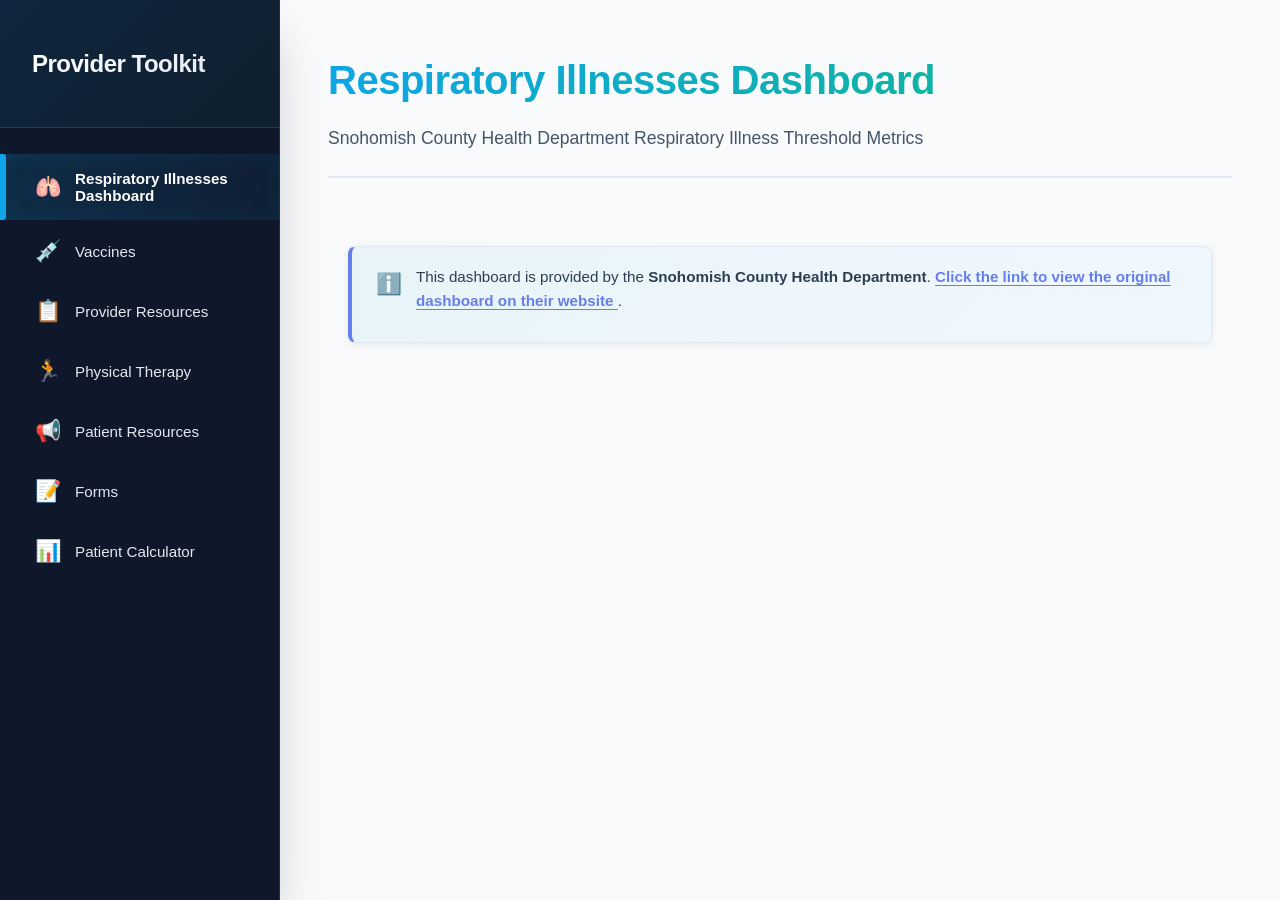
<file: index.html>
<!DOCTYPE html>
<html lang="en">
<head>
    <meta charset="UTF-8">
    <meta name="viewport" content="width=device-width, initial-scale=1.0">
    <title>Provider Toolkit</title>
    <!-- Favicon -->
    <link rel="icon" type="image/x-icon" href="favicon_io/favicon.ico">
    <link rel="icon" type="image/png" sizes="16x16" href="favicon_io/favicon-16x16.png">
    <link rel="icon" type="image/png" sizes="32x32" href="favicon_io/favicon-32x32.png">
    <link rel="apple-touch-icon" sizes="180x180" href="favicon_io/apple-touch-icon.png">
    <link rel="manifest" href="favicon_io/site.webmanifest">
    <link rel="stylesheet" href="styles.css">
</head>
<body>
    <div class="app-container">
        <!-- Hamburger Menu Button (Mobile Only) -->
        <button class="hamburger-menu" id="hamburgerMenu" aria-label="Toggle navigation">
            <span></span>
            <span></span>
            <span></span>
        </button>
        
        <!-- Sidebar Overlay (Mobile Only) -->
        <div class="sidebar-overlay" id="sidebarOverlay"></div>
        
        <!-- Sidebar Navigation -->
        <aside class="sidebar" id="sidebar">
            <div class="sidebar-header">
                <h1>Provider Toolkit</h1>
            </div>
            <nav class="sidebar-nav">
                <button class="nav-item active" data-page="respiratory-panel">
                    <span class="nav-icon">🫁</span>
                    <span class="nav-text">Respiratory Illnesses Dashboard</span>
                </button>
                <button class="nav-item" data-page="vaccine-schedule">
                    <span class="nav-icon">💉</span>
                    <span class="nav-text">Vaccines</span>
                </button>
                <button class="nav-item" data-page="pathways">
                    <span class="nav-icon">📋</span>
                    <span class="nav-text">Provider Resources</span>
                </button>
                <button class="nav-item" data-page="physical-therapy">
                    <span class="nav-icon">🏃</span>
                    <span class="nav-text">Physical Therapy</span>
                </button>
                <button class="nav-item" data-page="patient-resources">
                    <span class="nav-icon">📢</span>
                    <span class="nav-text">Patient Resources</span>
                </button>
                <button class="nav-item" data-page="forms">
                    <span class="nav-icon">📝</span>
                    <span class="nav-text">Forms</span>
                </button>
                <button class="nav-item" data-page="calculator">
                    <span class="nav-icon">📊</span>
                    <span class="nav-text">Patient Calculator</span>
                </button>
            </nav>
        </aside>

        <!-- Main Content Area -->
        <main class="main-content">
            <!-- Respiratory Panel Page -->
            <div id="respiratory-panel-page" class="page active">
                <div class="page-header">
                    <h2>Respiratory Illnesses Dashboard</h2>
                    <p class="page-subtitle">Snohomish County Health Department Respiratory Illness Threshold Metrics</p>
                </div>
                <div class="respiratory-panel-content" style="padding: 20px;">
                    <div class="source-message" style="background: linear-gradient(135deg, #e8f4f8 0%, #f0f8ff 100%); border-left: 4px solid #667eea; padding: 18px 24px; margin-bottom: 24px; border-radius: 8px; box-shadow: 0 2px 8px rgba(0, 0, 0, 0.08);">
                        <div style="display: flex; align-items: flex-start; gap: 14px;">
                            <span style="font-size: 1.3em; margin-top: 2px;">ℹ️</span>
                            <div style="flex: 1;">
                                <p style="color: #2c3e50; margin: 0 0 10px 0; line-height: 1.6; font-size: 0.95em;">
                                    This dashboard is provided by the <strong>Snohomish County Health Department</strong>. 
                                    <a href="https://www.snohd.org/546/Respiratory-Illness-Dashboards" target="_blank" rel="noopener noreferrer" style="color: #667eea; text-decoration: underline; font-weight: 600;">
                                        Click the link to view the original dashboard on their website
                                    </a>.
                                </p>
                            </div>
                        </div>
                    </div>
                    <div class='tableauPlaceholder' id='viz1766264338575' style='position: relative; width: 100%;'>
                        <noscript>
                            <a href='#'>
                                <img alt='Welcome Dashboard ' src='https://public.tableau.com/static/images/Re/RespIllnessThresholdMetrics/WelcomeDashboard/1_rss.png' style='border: none' />
                            </a>
                        </noscript>
                        <object class='tableauViz' style='display:none;'>
                            <param name='host_url' value='https%3A%2F%2Fpublic.tableau.com%2F' />
                            <param name='embed_code_version' value='3' />
                            <param name='site_root' value='' />
                            <param name='name' value='RespIllnessThresholdMetrics&#47;WelcomeDashboard' />
                            <param name='tabs' value='no' />
                            <param name='toolbar' value='yes' />
                            <param name='static_image' value='https://public.tableau.com/static/images/Re/RespIllnessThresholdMetrics/WelcomeDashboard/1.png' />
                            <param name='animate_transition' value='yes' />
                            <param name='display_static_image' value='yes' />
                            <param name='display_spinner' value='yes' />
                            <param name='display_overlay' value='yes' />
                            <param name='display_count' value='yes' />
                            <param name='language' value='en-US' />
                        </object>
                    </div>
                    <script type='text/javascript'>
                        var divElement = document.getElementById('viz1766264338575');
                        var vizElement = divElement.getElementsByTagName('object')[0];
                        vizElement.style.width='100%';
                        vizElement.style.height=(divElement.offsetWidth*0.75)+'px';
                        var scriptElement = document.createElement('script');
                        scriptElement.src = 'https://public.tableau.com/javascripts/api/viz_v1.js';
                        vizElement.parentNode.insertBefore(scriptElement, vizElement);
                    </script>
                </div>
            </div>

            <!-- Patient Calculator Page -->
            <div id="calculator-page" class="page">
                <div class="page-header">
                    <h2>Patient Calculator</h2>
                    <p class="page-subtitle">Calculate how many patients a clinic can take before pausing</p>
                </div>
                <div class="calculator-content">
                    <!-- Patient Input and Calculation -->
                    <section class="card">
                        <h2>Calculate Remaining Patients</h2>
                        <div class="calculation-section">
                            <div class="form-group">
                                <label for="patientsInLobby">Patients Waiting to Be Seen:</label>
                                <input type="number" id="patientsInLobby" min="0" value="0">
                                <div class="help-text">Count patients in the lobby plus patients who have been roomed but are not yet assigned to a provider.</div>
                            </div>
                            <div class="form-group">
                                <label for="currentTime">Current Time:</label>
                                <div class="time-input-group">
                                    <input type="time" id="currentTime">
                                    <button type="button" id="setCurrentTimeBtn" class="btn btn-secondary btn-small" title="Set to current time">Now</button>
                                </div>
                            </div>
                            
                            <div id="result" class="result-box">
                                <h3>Estimated Remaining Patients</h3>
                                <div id="resultValue" class="result-value">-</div>
                                <div id="rickeyMessage" class="rickey-message" style="display: none;"></div>
                                <div id="resultBreakdown" class="result-breakdown"></div>
                            </div>
                        </div>
                    </section>

                    <!-- Shift Assignment Section -->
                    <section class="card">
                        <h2>Shift Assignment</h2>
                        <div class="day-schedule-display" id="dayScheduleDisplay">
                            <span id="dayScheduleLabel">Loading schedule...</span>
                        </div>
                        
                        <div class="shifts-container" id="shiftsContainer">
                            <div class="shift-checkbox-group">
                                <label class="shift-checkbox-label">
                                    <input type="checkbox" id="openingShiftCheckbox" class="shift-checkbox">
                                    <span class="shift-checkbox-text">Opening Shift (8-6)</span>
                                </label>
                            </div>
                            <div class="shift-checkbox-group">
                                <label class="shift-checkbox-label">
                                    <input type="checkbox" id="midShiftCheckbox" class="shift-checkbox">
                                    <span class="shift-checkbox-text">Mid Shift (9-7)</span>
                                </label>
                            </div>
                            <div class="shift-checkbox-group">
                                <label class="shift-checkbox-label">
                                    <input type="checkbox" id="closeShiftCheckbox" class="shift-checkbox">
                                    <span class="shift-checkbox-text">Close Shift (10-8)</span>
                                </label>
                            </div>
                        </div>
                    </section>
                </div>
            </div>

            <!-- Clinical Pathways Page -->
            <div id="pathways-page" class="page">
                <div class="page-header">
                    <h2>Provider Resources</h2>
                    <p class="page-subtitle">Clinical practice guidelines and pathways for patient care</p>
                </div>
                <div class="pathways-content">
                    <div class="pathways-controls">
                        <div class="search-box">
                            <input type="text" id="pathwaySearch" placeholder="Search pathways..." class="search-input">
                        </div>
                    </div>
                    
                    <!-- Category Tabs -->
                    <div class="language-tabs" data-section="pathways">
                        <button class="language-tab active" data-category="guide" data-section="pathways" onclick="switchPathwayCategoryTab('guide')">Guides</button>
                        <button class="language-tab" data-category="pathway" data-section="pathways" onclick="switchPathwayCategoryTab('pathway')">Clinical Pathways</button>
                    </div>
                    
                    <div id="pathwaysList" class="pathways-list">
                        <div class="empty-pathways">
                            <div class="empty-icon">📋</div>
                            <h3>No Clinical Pathways Yet</h3>
                            <p>Clinical pathways are managed by administrators. Contact your administrator to add documents.</p>
                        </div>
                    </div>
                </div>
            </div>

            <!-- Physical Therapy Page -->
            <div id="physical-therapy-page" class="page">
                <div class="page-header">
                    <h2>Physical Therapy Guides</h2>
                    <p class="page-subtitle">Physical therapy guides, exercises, and recommendations for patient care</p>
                </div>
                <div class="pathways-content">
                    <div class="pathways-controls">
                        <div class="search-box">
                            <input type="text" id="ptSearch" placeholder="Search PT guides..." class="search-input">
                        </div>
                    </div>
                    
                    <!-- Documents Section -->
                    <div id="ptDocumentsSection">
                        <div id="ptList" class="pathways-list">
                            <div class="empty-pathways">
                                <div class="empty-icon">🏃</div>
                                <h3>No Physical Therapy Guides Yet</h3>
                                <p>Physical therapy guides are managed by administrators. Contact your administrator to add documents.</p>
                            </div>
                        </div>
                    </div>
                </div>
            </div>

            <!-- Patient Resources Page -->
            <div id="patient-resources-page" class="page">
                <div class="page-header">
                    <h2>Patient Resources</h2>
                    <p class="page-subtitle">Patient handouts, flyers, and community resources</p>
                </div>
                <div class="pathways-content">
                    <div class="pathways-controls">
                        <div class="search-box">
                            <input type="text" id="handoutsSearch" placeholder="Search patient resources..." class="search-input">
                        </div>
                    </div>
                    
                    <!-- Resource Type Tabs -->
                    <div class="resource-type-tabs" data-section="handouts">
                        <button class="resource-type-tab active" data-resource-type="handouts" data-section="handouts" onclick="switchResourceTypeTab('handouts', 'handouts')">Resources</button>
                        <button class="resource-type-tab" data-resource-type="patient-education" data-section="handouts" onclick="switchResourceTypeTab('handouts', 'patient-education')">Illness Handouts</button>
                    </div>
                    
                    <!-- Documents Section -->
                    <div id="handoutsDocumentsSection">
                        <div id="handoutsList" class="pathways-list">
                            <div class="empty-pathways">
                                <div class="empty-icon">📢</div>
                                <h3>No Patient Resources Yet</h3>
                                <p>Patient resources are managed by administrators. Contact your administrator to add documents.</p>
                            </div>
                        </div>
                    </div>
                </div>
            </div>

            <!-- Forms Page -->
            <div id="forms-page" class="page">
                <div class="page-header">
                    <h2>Forms</h2>
                    <p class="page-subtitle">Public program forms and documents</p>
                </div>
                <div class="pathways-content">
                    <div class="pathways-controls">
                        <div class="search-box">
                            <input type="text" id="formsSearch" placeholder="Search forms..." class="search-input">
                        </div>
                    </div>
                    
                    <!-- Language Tabs -->
                    <div class="language-tabs" data-section="forms">
                        <button class="language-tab active" data-language="english" data-section="forms" onclick="switchLanguageTab('forms', 'english')">English</button>
                        <button class="language-tab" data-language="spanish" data-section="forms" onclick="switchLanguageTab('forms', 'spanish')">Spanish</button>
                    </div>
                    
                    <!-- Documents Section -->
                    <div id="formsDocumentsSection">
                        <div id="formsList" class="pathways-list">
                            <div class="empty-pathways">
                                <div class="empty-icon">📝</div>
                                <h3>No Forms Yet</h3>
                                <p>Forms are managed by administrators. Contact your administrator to add documents.</p>
                            </div>
                        </div>
                    </div>
                </div>
            </div>

            <!-- Dosing Calculator Page -->
            <div id="dosing-calculator-page" class="page">
                <div class="page-header">
                    <button class="back-button" onclick="goBackToPathways()" aria-label="Go back to Provider Resources">
                        ← Back to Provider Resources
                    </button>
                    <h2>Medication Dosing Calculator</h2>
                    <p class="page-subtitle">Calculate medication dosages based on patient weight and clinical parameters</p>
                </div>
                <div class="calculator-content">
                    <!-- Weight-Based Dosing Calculator -->
                    <section class="card">
                        <h2>Weight-Based Dosing Calculator</h2>
                        <div class="calculation-section">
                            <div class="form-group dosing-form-group">
                                <label for="patientWeight" class="dosing-label">Patient Weight</label>
                                <div class="weight-input-container">
                                    <div class="weight-input-wrapper">
                                        <input type="number" id="patientWeight" min="0" step="0.1" placeholder="Enter weight" class="dosing-input">
                                        <span class="weight-unit-display" id="weightUnitDisplay">kg</span>
                                    </div>
                                    <div class="weight-unit-selector">
                                        <div class="weight-unit-slider"></div>
                                        <label class="unit-radio-label">
                                            <input type="radio" name="weightUnit" id="weightUnitKg" value="kg" checked tabindex="-1">
                                            <span class="unit-button-text">kg</span>
                                        </label>
                                        <label class="unit-radio-label">
                                            <input type="radio" name="weightUnit" id="weightUnitLbs" value="lbs" tabindex="-1">
                                            <span class="unit-button-text">lbs</span>
                                        </label>
                                    </div>
                                </div>
                            </div>
                            <div class="form-group dosing-form-group">
                                <label for="dosePerKg" class="dosing-label">Dose per kg (mg/kg<span id="doseUnitDisplay">/day</span>)</label>
                                <div class="dose-input-container">
                                    <input type="text" id="dosePerKg" placeholder="e.g., 80 or 80-100" class="dosing-input">
                                    <div class="dose-unit-selector">
                                        <div class="dose-unit-slider"></div>
                                        <label class="dose-unit-radio-label">
                                            <input type="radio" name="doseUnit" id="doseUnitDay" value="day" checked tabindex="-1">
                                            <span class="dose-unit-button-text">day</span>
                                        </label>
                                        <label class="dose-unit-radio-label">
                                            <input type="radio" name="doseUnit" id="doseUnitDose" value="dose" tabindex="-1">
                                            <span class="dose-unit-button-text">dose</span>
                                        </label>
                                    </div>
                                </div>
                                <div class="help-text">Enter a single value (e.g., 80) or a range (e.g., 80-100)</div>
                            </div>
                            <div class="form-group dosing-form-group">
                                <label for="dosingFrequency" class="dosing-label">Dosing Frequency</label>
                                <select id="dosingFrequency" class="dosing-select">
                                    <option value="">Select frequency</option>
                                    <option value="24">Daily (Q24H)</option>
                                    <option value="12">Twice daily (Q12H)</option>
                                    <option value="8">Every 8 hours (Q8H)</option>
                                    <option value="6">Every 6 hours (Q6H)</option>
                                </select>
                            </div>
                            
                            <!-- Optional Settings Section -->
                            <div class="optional-settings-section">
                                <div class="optional-settings-header">
                                    <h3 class="optional-settings-title">Optional Settings</h3>
                                </div>
                                <div class="optional-settings-content">
                            <div class="form-group dosing-form-group">
                                <label for="medicationConcentration" class="dosing-label">
                                    Liquid Concentration (mg/mL) 
                                </label>
                                <input type="text" id="medicationConcentration" placeholder="e.g., 100/5" class="dosing-input">
                                    </div>
                                    <div class="form-group dosing-form-group">
                                        <label class="dosing-label">Maximum Dose Limits</label>
                                        <div class="max-dose-toggle-container">
                                            <div class="max-dose-toggle-switch">
                                                <label class="max-dose-radio-label">
                                                    <input type="radio" name="maxDoseType" id="maxDoseTypeNone" value="none" checked tabindex="-1">
                                                    <span class="max-dose-button-text">None</span>
                                                </label>
                                                <label class="max-dose-radio-label">
                                                    <input type="radio" name="maxDoseType" id="maxDoseTypeDaily" value="daily" tabindex="-1">
                                                    <span class="max-dose-button-text">Max Daily</span>
                                                </label>
                                                <label class="max-dose-radio-label">
                                                    <input type="radio" name="maxDoseType" id="maxDoseTypePerDose" value="perDose" tabindex="-1">
                                                    <span class="max-dose-button-text">Max Per Dose</span>
                                                </label>
                                                <div class="max-dose-slider"></div>
                                            </div>
                                        </div>
                                        <div id="maxDoseInputContainer">
                                            <div style="display: flex; align-items: center; gap: 8px;">
                                                <input type="text" id="maxDoseValue" placeholder="Enter max dose" class="dosing-input" style="flex: 1;">
                                                <span style="color: var(--text-secondary); font-weight: 600;">mg</span>
                                            </div>
                                        </div>
                                    </div>
                                    <div class="form-group dosing-form-group">
                                        <label for="prescriptionDays" class="dosing-label">
                                            # Days
                                        </label>
                                        <input type="text" id="prescriptionDays" placeholder="e.g., 7" class="dosing-input">
                                        <div class="help-text">Enter number of days to calculate bottle size and generate prescription script</div>
                                    </div>
                                </div>
                            </div>
                            <div id="dosingResult" class="dosing-results-wrapper" style="display: none;">
                                <div class="dosing-results-container">
                                    <div class="dosing-main-result" id="dosingMainResult">
                                <h3 class="dosing-result-title">Dose</h3>
                                <div id="dosingResultValue" class="dosing-result-value">-</div>
                                    </div>
                                    <div id="dosingBreakdown" class="dosing-breakdown-cards"></div>
                                </div>
                            </div>
                        </div>
                    </section>
                </div>
            </div>

            <!-- Pediatric Tylenol/Motrin Dosing Page -->
            <div id="pediatric-dosing-page" class="page">
                <div class="page-header">
                    <button class="back-button" onclick="goBackToPathways()" aria-label="Go back to Provider Resources">
                        ← Back to Provider Resources
                    </button>
                    <h2>Pediatric Tylenol/Motrin Dosing</h2>
                    <p class="page-subtitle">Pediatric acetaminophen (Tylenol) and ibuprofen (Motrin/Advil) dosing reference charts</p>
                </div>
                <div class="calculator-content">
                    <!-- Tylenol Chart -->
                    <section class="card">
                        <h2>Acetaminophen (Tylenol) Dosing Chart</h2>
                        <div class="reference-chart-container">
                            <div class="pediatric-dosing-instructions">
                                <ul>
                                    <li>If needed, repeat doses every 4 hours while symptoms last.</li>
                                    <li>Do not use more than 5 times a day.</li>
                                </ul>
                            </div>
                            <div id="tylenolChart" class="dosing-chart active">
                                <table class="dosing-table">
                                    <thead>
                                        <tr>
                                            <th>Weight</th>
                                            <th>Age</th>
                                            <th>Oral Suspension<br>(160 mg/5 mL)</th>
                                            <th>Chewable Tablets<br>(160 mg/Chew)</th>
                                        </tr>
                                    </thead>
                                    <tbody>
                                        <tr><td>6-11 lbs<br>(2.7-5.4 kg)</td><td>0-3 mos</td><td>1.25 mL</td><td>-</td></tr>
                                        <tr><td>12-17 lbs<br>(5.5-7.9 kg)</td><td>4-11 mos</td><td>2.5 mL</td><td>-</td></tr>
                                        <tr><td>18-23 lbs<br>(8-10.9 kg)</td><td>12-23 mos</td><td>3.75 mL</td><td>-</td></tr>
                                        <tr><td>24-35 lbs<br>(11-15.9 kg)</td><td>2-3 yrs</td><td>5 mL</td><td>1 tabs</td></tr>
                                        <tr><td>36-47 lbs<br>(16-21.9 kg)</td><td>4-5 yrs</td><td>7.5 mL</td><td>1 1/2 tabs</td></tr>
                                        <tr><td>48-59 lbs<br>(22-26.9 kg)</td><td>6-8 yrs</td><td>10 mL</td><td>2 tabs</td></tr>
                                        <tr><td>60-71 lbs<br>(27-32.9 kg)</td><td>9-10 yrs</td><td>12.5 mL</td><td>2 1/2 tabs</td></tr>
                                        <tr><td>72-95 lbs<br>(33-43.2 kg)</td><td>11+ yrs</td><td>15 mL</td><td>3 tabs</td></tr>
                                    </tbody>
                                </table>
                            </div>
                        </div>
                    </section>

                    <!-- Motrin Chart -->
                    <section class="card">
                        <h2>Ibuprofen (Motrin/Advil) Dosing Chart</h2>
                        <div class="reference-chart-container">
                            <div class="pediatric-dosing-instructions">
                                <ul>
                                    <li><strong style="color: #d32f2f;">Do NOT use with infants under 6 months in age.</strong></li>
                                    <li>If needed, repeat doses every 6 hours while symptoms last.</li>
                                    <li>Do not use more than 4 times a day.</li>
                                </ul>
                            </div>
                            <div id="motrinChart" class="dosing-chart active">
                                <table class="dosing-table">
                                    <thead>
                                        <tr>
                                            <th>Weight</th>
                                            <th>Age</th>
                                            <th>Infants' Drops<br>(50 mg/1.25 mL)</th>
                                            <th>Oral Suspension<br>(100 mg/5 mL)</th>
                                            <th>Chewable Tablets<br>(100 mg/Chew)</th>
                                        </tr>
                                    </thead>
                                    <tbody>
                                        <tr style="background-color: #ffebee;"><td colspan="5" style="text-align: center; color: #d32f2f; font-weight: bold;">DO NOT USE IN INFANTS UNDER 6 MONTHS</td></tr>
                                        <tr><td>12-17 lbs<br>(5.5-7.9 kg)</td><td>6-11 mos</td><td>1.25 mL</td><td>-</td><td>-</td></tr>
                                        <tr><td>18-23 lbs<br>(8-10.9 kg)</td><td>12-23 mos</td><td>1.875 mL</td><td>-</td><td>-</td></tr>
                                        <tr><td>24-35 lbs<br>(11-15.9 kg)</td><td>2-3 yrs</td><td>-</td><td>5 mL</td><td>1 tab</td></tr>
                                        <tr><td>36-47 lbs<br>(16-21.9 kg)</td><td>4-5 yrs</td><td>-</td><td>7.5 mL</td><td>1 1/2 tabs</td></tr>
                                        <tr><td>48-59 lbs<br>(22-26.9 kg)</td><td>6-8 yrs</td><td>-</td><td>10 mL</td><td>2 tabs</td></tr>
                                        <tr><td>60-71 lbs<br>(27-32.9 kg)</td><td>9-10 yrs</td><td>-</td><td>12.5 mL</td><td>2 1/2 tabs</td></tr>
                                        <tr><td>72-95 lbs<br>(33-43.2 kg)</td><td>11+ yrs</td><td>-</td><td>15 mL</td><td>3 tabs</td></tr>
                                    </tbody>
                                </table>
                            </div>
                        </div>
                    </section>
                </div>
            </div>

            <!-- Vaccine Schedule Page -->
            <div id="vaccine-schedule-page" class="page">
                <div class="page-header">
                    <h2>Vaccines</h2>
                    <p class="page-subtitle">Recommended immunization schedules from the CDC, AAP, and Washington State Department of Health</p>
                </div>
                <div class="pathways-content">
                    <!-- Schedule Type Tabs -->
                    <div class="language-tabs" data-section="vaccine-schedule" style="margin-bottom: 30px; border-bottom: 3px solid #e9ecef;">
                        <button class="language-tab active" data-language="cdc" data-section="vaccine-schedule" onclick="switchVaccineScheduleTab('cdc')" style="padding: 16px 32px; font-size: 1.15em; font-weight: 600; border-bottom-width: 4px;">CDC</button>
                        <button class="language-tab" data-language="aap" data-section="vaccine-schedule" onclick="switchVaccineScheduleTab('aap')" style="padding: 16px 32px; font-size: 1.15em; font-weight: 600; border-bottom-width: 4px;">AAP</button>
                        <button class="language-tab" data-language="wa" data-section="vaccine-schedule" onclick="switchVaccineScheduleTab('wa')" style="padding: 16px 32px; font-size: 1.15em; font-weight: 600; border-bottom-width: 4px;">WA State</button>
                        <button class="language-tab" data-language="screening-checklists" data-section="vaccine-schedule" onclick="switchVaccineScheduleTab('screening-checklists')" style="padding: 16px 32px; font-size: 1.15em; font-weight: 600; border-bottom-width: 4px;">Screening Checklists</button>
                    </div>
                    
                    <!-- CDC Vaccine Schedule Section -->
                    <div id="cdc-vaccine-schedule-section" class="vaccine-schedule-section">
                        <div class="source-message" style="background: linear-gradient(135deg, #e8f4f8 0%, #f0f8ff 100%); border-left: 4px solid #667eea; padding: 18px 24px; margin-bottom: 24px; border-radius: 8px; box-shadow: 0 2px 8px rgba(0, 0, 0, 0.08);">
                            <div style="display: flex; align-items: flex-start; gap: 14px;">
                                <span style="font-size: 1.3em; margin-top: 2px;">ℹ️</span>
                                <div style="flex: 1;">
                                    <p style="color: #2c3e50; margin: 0 0 10px 0; line-height: 1.6; font-size: 0.95em;">
                                        This vaccine schedule is provided by the <strong>Centers for Disease Control and Prevention (CDC)</strong>.
                                        <a id="cdc-schedule-open-link" href="documents/pathways/cdc-adult-vaccine-schedule.pdf" target="_blank" rel="noopener noreferrer" style="color: #667eea; text-decoration: underline; font-weight: 600;">
                                            Click here to view or download the PDF directly
                                        </a>.
                                    </p>
                                </div>
                            </div>
                        </div>

                        <div class="schedule-type-control">
                            <label for="cdc-schedule-type-select" class="checklist-control-label">Schedule</label>
                            <select id="cdc-schedule-type-select" class="checklist-control-select" onchange="switchVaccineScheduleType('cdc', this.value)">
                                <option value="adult">Adult</option>
                                <option value="pediatric">Pediatric</option>
                            </select>
                        </div>

                        <div style="background: white; border-radius: 12px; box-shadow: 0 2px 8px rgba(0, 0, 0, 0.08); overflow: hidden; border: 1px solid #e9ecef;">
                            <iframe
                                id="cdc-schedule-iframe"
                                src="documents/pathways/cdc-adult-vaccine-schedule.pdf"
                                style="width: 100%; height: 90vh; min-height: 800px; border: none; display: block;"
                                title="CDC Vaccine Schedule"
                                type="application/pdf">
                                <p style="padding: 20px; text-align: center; color: #6c757d;">
                                    Your browser does not support PDFs.
                                    <a id="cdc-schedule-fallback-link" href="documents/pathways/cdc-adult-vaccine-schedule.pdf" target="_blank" rel="noopener noreferrer" style="color: #667eea; text-decoration: underline;">
                                        Click here to download the PDF
                                    </a>.
                                </p>
                            </iframe>
                        </div>
                    </div>
                    
                    <!-- AAP Vaccine Schedule Section -->
                    <div id="aap-vaccine-schedule-section" class="vaccine-schedule-section" style="display: none;">
                        <div class="source-message" style="background: linear-gradient(135deg, #e8f4f8 0%, #f0f8ff 100%); border-left: 4px solid #667eea; padding: 18px 24px; margin-bottom: 24px; border-radius: 8px; box-shadow: 0 2px 8px rgba(0, 0, 0, 0.08);">
                            <div style="display: flex; align-items: flex-start; gap: 14px;">
                                <span style="font-size: 1.3em; margin-top: 2px;">ℹ️</span>
                                <div style="flex: 1;">
                                    <p style="color: #2c3e50; margin: 0 0 10px 0; line-height: 1.6; font-size: 0.95em;">
                                        This 2026 vaccine schedule is provided by the <strong>American Academy of Pediatrics (AAP)</strong>.
                                        <a href="https://downloads.aap.org/AAP/PDF/AAP-Immunization-Schedule.pdf" target="_blank" rel="noopener noreferrer" style="color: #667eea; text-decoration: underline; font-weight: 600;">
                                            Click here to view or download the PDF directly
                                        </a>.
                                    </p>
                                </div>
                            </div>
                        </div>
                        <div style="background: white; border-radius: 12px; box-shadow: 0 2px 8px rgba(0, 0, 0, 0.08); overflow: hidden; border: 1px solid #e9ecef;">
                            <iframe
                                src="https://downloads.aap.org/AAP/PDF/AAP-Immunization-Schedule.pdf"
                                style="width: 100%; height: 90vh; min-height: 800px; border: none; display: block;"
                                title="AAP Pediatric Vaccine Schedule"
                                type="application/pdf">
                                <p style="padding: 20px; text-align: center; color: #6c757d;">
                                    Your browser does not support PDFs.
                                    <a href="https://downloads.aap.org/AAP/PDF/AAP-Immunization-Schedule.pdf" target="_blank" rel="noopener noreferrer" style="color: #667eea; text-decoration: underline;">
                                        Click here to download the PDF
                                    </a>.
                                </p>
                            </iframe>
                        </div>
                    </div>

                    <!-- WA State Vaccine Schedule Section -->
                    <div id="wa-vaccine-schedule-section" class="vaccine-schedule-section" style="display: none;">
                        <div class="source-message" style="background: linear-gradient(135deg, #e8f4f8 0%, #f0f8ff 100%); border-left: 4px solid #667eea; padding: 18px 24px; margin-bottom: 24px; border-radius: 8px; box-shadow: 0 2px 8px rgba(0, 0, 0, 0.08);">
                            <div style="display: flex; align-items: flex-start; gap: 14px;">
                                <span style="font-size: 1.3em; margin-top: 2px;">ℹ️</span>
                                <div style="flex: 1;">
                                    <p style="color: #2c3e50; margin: 0 0 10px 0; line-height: 1.6; font-size: 0.95em;">
                                        This vaccine schedule is provided by the <strong>Washington State Department of Health</strong>.
                                        <a id="wa-schedule-open-link" href="https://doh.wa.gov/sites/default/files/2026-04/348-1156AdultImmunizationSchedule.pdf" target="_blank" rel="noopener noreferrer" style="color: #667eea; text-decoration: underline; font-weight: 600;">
                                            Click here to view or download the PDF directly
                                        </a>.
                                    </p>
                                </div>
                            </div>
                        </div>

                        <div class="schedule-type-control">
                            <label for="wa-schedule-type-select" class="checklist-control-label">Schedule</label>
                            <select id="wa-schedule-type-select" class="checklist-control-select" onchange="switchVaccineScheduleType('wa', this.value)">
                                <option value="adult">Adult</option>
                                <option value="pediatric">Pediatric</option>
                            </select>
                        </div>

                        <div style="background: white; border-radius: 12px; box-shadow: 0 2px 8px rgba(0, 0, 0, 0.08); overflow: hidden; border: 1px solid #e9ecef;">
                            <iframe
                                id="wa-schedule-iframe"
                                src="https://doh.wa.gov/sites/default/files/2026-04/348-1156AdultImmunizationSchedule.pdf"
                                style="width: 100%; height: 90vh; min-height: 800px; border: none; display: block;"
                                title="WA State Vaccine Schedule"
                                type="application/pdf">
                                <p style="padding: 20px; text-align: center; color: #6c757d;">
                                    Your browser does not support PDFs.
                                    <a id="wa-schedule-fallback-link" href="https://doh.wa.gov/sites/default/files/2026-04/348-1156AdultImmunizationSchedule.pdf" target="_blank" rel="noopener noreferrer" style="color: #667eea; text-decoration: underline;">
                                        Click here to download the PDF
                                    </a>.
                                </p>
                            </iframe>
                        </div>
                    </div>

                    <!-- Screening Checklists Section -->
                    <div id="screening-checklists-vaccine-schedule-section" class="vaccine-schedule-section" style="display: none;">
                        <div class="source-message" style="background: linear-gradient(135deg, #e8f4f8 0%, #f0f8ff 100%); border-left: 4px solid #667eea; padding: 18px 24px; margin-bottom: 24px; border-radius: 8px; box-shadow: 0 2px 8px rgba(0, 0, 0, 0.08);">
                            <div style="display: flex; align-items: flex-start; gap: 14px;">
                                <span style="font-size: 1.3em; margin-top: 2px;">ℹ️</span>
                                <div style="flex: 1;">
                                    <p style="color: #2c3e50; margin: 0 0 10px 0; line-height: 1.6; font-size: 0.95em;">
                                        These screening checklists are provided by <strong><a href="https://www.immunize.org/clinical/topic/screening-checklists/" target="_blank" rel="noopener noreferrer" style="color: #667eea; text-decoration: underline;">Immunize.org</a></strong> for front desk staff to print and have patients complete before vaccination.
                                    </p>
                                </div>
                            </div>
                        </div>

                        <div class="checklist-controls">
                            <div class="checklist-control">
                                <label for="vaccine-checklist-form-select" class="checklist-control-label">Form</label>
                                <select id="vaccine-checklist-form-select" class="checklist-control-select" onchange="switchVaccineChecklistForm(this.value)">
                                    <option value="p4065">Vaccine Checklist Adults</option>
                                    <option value="p4060">Vaccine Checklist Children</option>
                                </select>
                            </div>
                            <div class="checklist-control">
                                <label for="vaccine-checklist-language-select" class="checklist-control-label">Language</label>
                                <select id="vaccine-checklist-language-select" class="checklist-control-select" onchange="selectVaccineChecklistLanguage(this.value)"></select>
                            </div>
                        </div>

                        <div style="margin: 16px 0 24px 0;">
                            <a id="vaccine-checklist-open-link" href="https://www.immunize.org/wp-content/uploads/catg.d/p4065.pdf" target="_blank" rel="noopener noreferrer" style="color: #667eea; text-decoration: underline; font-weight: 600; font-size: 0.95em;">
                                Open PDF in new tab for printing
                            </a>
                        </div>

                        <div style="background: white; border-radius: 12px; box-shadow: 0 2px 8px rgba(0, 0, 0, 0.08); overflow: hidden; border: 1px solid #e9ecef;">
                            <iframe
                                id="vaccine-checklist-iframe"
                                src="https://www.immunize.org/wp-content/uploads/catg.d/p4065.pdf"
                                style="width: 100%; height: 90vh; min-height: 800px; border: none; display: block;"
                                title="Vaccine Screening Checklist"
                                type="application/pdf">
                                <p style="padding: 20px; text-align: center; color: #6c757d;">
                                    Your browser does not support PDFs.
                                    <a id="vaccine-checklist-fallback-link" href="https://www.immunize.org/wp-content/uploads/catg.d/p4065.pdf" target="_blank" rel="noopener noreferrer" style="color: #667eea; text-decoration: underline;">
                                        Click here to download the PDF
                                    </a>.
                                </p>
                            </iframe>
                        </div>
                    </div>
                </div>
            </div>
        </main>
    </div>


    <script src="script.js"></script>
</body>
</html>
</file>
<file: styles.css>
* {
    margin: 0;
    padding: 0;
    box-sizing: border-box;
}

:root {
    /* New Color Palette - Modern Healthcare Theme */
    --primary: #0ea5e9;
    --primary-dark: #0284c7;
    --primary-light: #38bdf8;
    --secondary: #10b981;
    --accent: #f59e0b;
    --danger: #ef4444;
    --warning: #f59e0b;
    
    /* Neutrals */
    --bg-primary: #f8fafc;
    --bg-secondary: #ffffff;
    --bg-tertiary: #f1f5f9;
    --text-primary: #0f172a;
    --text-secondary: #475569;
    --text-tertiary: #64748b;
    --border: #e2e8f0;
    --border-light: #f1f5f9;
    
    /* Sidebar */
    --sidebar-bg: #0f172a;
    --sidebar-text: #e2e8f0;
    --sidebar-hover: #1e293b;
    --sidebar-active: #0ea5e9;
    
    /* Shadows */
    --shadow-sm: 0 1px 2px 0 rgba(0, 0, 0, 0.05);
    --shadow: 0 4px 6px -1px rgba(0, 0, 0, 0.1), 0 2px 4px -1px rgba(0, 0, 0, 0.06);
    --shadow-md: 0 10px 15px -3px rgba(0, 0, 0, 0.1), 0 4px 6px -2px rgba(0, 0, 0, 0.05);
    --shadow-lg: 0 20px 25px -5px rgba(0, 0, 0, 0.1), 0 10px 10px -5px rgba(0, 0, 0, 0.04);
    --shadow-xl: 0 25px 50px -12px rgba(0, 0, 0, 0.25);
    
    /* Spacing */
    --spacing-xs: 0.5rem;
    --spacing-sm: 0.75rem;
    --spacing-md: 1rem;
    --spacing-lg: 1.5rem;
    --spacing-xl: 2rem;
    --spacing-2xl: 3rem;
    
    /* Border Radius */
    --radius-sm: 0.375rem;
    --radius: 0.5rem;
    --radius-md: 0.75rem;
    --radius-lg: 1rem;
    --radius-xl: 1.5rem;
    
    /* Transitions */
    --transition: all 0.2s cubic-bezier(0.4, 0, 0.2, 1);
}

body {
    font-family: -apple-system, BlinkMacSystemFont, 'Segoe UI', 'Inter', 'Roboto', 'Helvetica Neue', Arial, sans-serif;
    background: var(--bg-primary);
    min-height: 100vh;
    color: var(--text-primary);
    overflow-x: hidden;
    line-height: 1.6;
    font-size: 16px;
}

/* App Container with Sidebar Layout */
.app-container {
    display: flex;
    min-height: 100vh;
}

/* Hamburger Menu Button */
.hamburger-menu {
    display: none;
    position: fixed;
    top: var(--spacing-md);
    left: var(--spacing-md);
    z-index: 1001;
    width: 48px;
    height: 48px;
    background: var(--sidebar-bg);
    border: none;
    border-radius: var(--radius-md);
    cursor: pointer;
    flex-direction: column;
    justify-content: center;
    align-items: center;
    gap: 5px;
    padding: 12px;
    box-shadow: var(--shadow-lg);
    transition: var(--transition);
}

.hamburger-menu:hover {
    transform: scale(1.05);
    box-shadow: var(--shadow-xl);
    background: var(--sidebar-hover);
}

.hamburger-menu span {
    display: block;
    width: 24px;
    height: 3px;
    background: white;
    border-radius: 2px;
    transition: var(--transition);
    position: absolute;
    left: 50%;
    transform: translateX(-50%);
}

.hamburger-menu span:nth-child(1) {
    top: 12px;
}

.hamburger-menu span:nth-child(2) {
    top: 20px;
}

.hamburger-menu span:nth-child(3) {
    top: 28px;
}

.hamburger-menu.active span:nth-child(1) {
    top: 20px;
    transform: translateX(-50%) rotate(45deg);
}

.hamburger-menu.active span:nth-child(2) {
    opacity: 0;
    transform: translateX(-50%) scale(0);
}

.hamburger-menu.active span:nth-child(3) {
    top: 20px;
    transform: translateX(-50%) rotate(-45deg);
}

/* Sidebar Overlay (Mobile Only) */
.sidebar-overlay {
    display: none;
    position: fixed;
    top: 0;
    left: 0;
    width: 100%;
    height: 100%;
    background: rgba(0, 0, 0, 0.6);
    backdrop-filter: blur(4px);
    z-index: 999;
    opacity: 0;
    transition: opacity 0.3s ease;
    pointer-events: none;
}

.sidebar-overlay.active {
    opacity: 1;
    pointer-events: auto;
}

/* Sidebar Navigation - Complete Redesign */
.sidebar {
    width: 280px !important;
    max-width: 280px !important;
    min-width: 280px !important;
    background: var(--sidebar-bg);
    color: var(--sidebar-text);
    padding: 0;
    box-shadow: var(--shadow-xl);
    position: fixed;
    height: 100vh;
    overflow-y: auto;
    overflow-x: hidden;
    z-index: 1000;
    border-right: 1px solid rgba(255, 255, 255, 0.1);
    box-sizing: border-box;
    left: 0;
    top: 0;
    transition: transform 0.3s ease;
}

.sidebar-header {
    padding: var(--spacing-2xl) var(--spacing-xl);
    border-bottom: 1px solid rgba(255, 255, 255, 0.1);
    background: linear-gradient(135deg, rgba(14, 165, 233, 0.1) 0%, rgba(16, 185, 129, 0.05) 100%);
    width: 100%;
    box-sizing: border-box;
}

.sidebar-header h1 {
    font-size: 1.5em;
    font-weight: 700;
    letter-spacing: -0.5px;
    margin: 0;
    color: #ffffff;
    word-wrap: break-word;
    overflow-wrap: break-word;
    line-height: 1.3;
    background: linear-gradient(135deg, #ffffff 0%, #e2e8f0 100%);
    -webkit-background-clip: text;
    -webkit-text-fill-color: transparent;
    background-clip: text;
}

.sidebar-nav {
    padding: var(--spacing-lg) 0;
    width: 100%;
    box-sizing: border-box;
}

.nav-item {
    width: 100%;
    max-width: 100%;
    padding: var(--spacing-md) var(--spacing-xl);
    background: none;
    border: none;
    color: var(--sidebar-text);
    text-align: left;
    cursor: pointer;
    display: flex;
    align-items: center;
    gap: var(--spacing-md);
    font-size: 0.95em;
    transition: var(--transition);
    border-left: 3px solid transparent;
    font-weight: 500;
    box-sizing: border-box;
    margin: 2px 0;
    position: relative;
}

.nav-item::before {
    content: '';
    position: absolute;
    left: 0;
    top: 0;
    bottom: 0;
    width: 0;
    background: var(--sidebar-active);
    transition: width 0.3s ease;
    border-radius: 0 4px 4px 0;
}

.nav-item:hover {
    background: var(--sidebar-hover);
    color: #ffffff;
    transform: translateX(4px);
}

.nav-item:hover::before {
    width: 3px;
}

.nav-item.active {
    background: linear-gradient(90deg, rgba(14, 165, 233, 0.15) 0%, rgba(14, 165, 233, 0.05) 100%);
    border-left-color: var(--sidebar-active);
    font-weight: 600;
    color: #ffffff;
    box-shadow: inset 0 0 20px rgba(14, 165, 233, 0.1);
}

.nav-item.active::before {
    width: 3px;
    background: var(--sidebar-active);
}

.nav-icon {
    font-size: 1.4em;
    flex-shrink: 0;
    width: 24px;
    text-align: center;
}

.nav-text {
    flex: 1;
    word-wrap: break-word;
    overflow-wrap: break-word;
    min-width: 0;
}

/* Main Content Area - Modern Layout */
.main-content {
    width: calc(100vw - 280px);
    margin-left: 280px;
    padding: var(--spacing-2xl);
    background: var(--bg-primary);
    box-sizing: border-box;
    min-height: 100vh;
}

/* Page System */
.page {
    display: none;
    animation: fadeIn 0.4s ease;
}

.page.active {
    display: block;
}

@keyframes fadeIn {
    from {
        opacity: 0;
        transform: translateY(20px);
    }
    to {
        opacity: 1;
        transform: translateY(0);
    }
}

.page-header {
    margin-bottom: var(--spacing-2xl);
    padding-bottom: var(--spacing-lg);
    border-bottom: 2px solid var(--border);
}

.page-header h2 {
    font-size: 2.5em;
    color: var(--text-primary);
    margin-bottom: var(--spacing-sm);
    font-weight: 700;
    letter-spacing: -0.5px;
    background: linear-gradient(135deg, var(--primary) 0%, var(--secondary) 100%);
    -webkit-background-clip: text;
    -webkit-text-fill-color: transparent;
    background-clip: text;
}

.page-subtitle {
    font-size: 1.1em;
    color: var(--text-secondary);
    font-weight: 400;
    margin-top: var(--spacing-sm);
}

.back-button {
    display: inline-flex;
    align-items: center;
    gap: var(--spacing-sm);
    padding: var(--spacing-sm) var(--spacing-lg);
    margin-bottom: var(--spacing-lg);
    background: var(--bg-secondary);
    border: 2px solid var(--border);
    border-radius: var(--radius-md);
    color: var(--text-secondary);
    font-size: 0.95em;
    font-weight: 600;
    cursor: pointer;
    transition: var(--transition);
    font-family: inherit;
    box-shadow: var(--shadow-sm);
}

.back-button:hover {
    background: var(--bg-tertiary);
    border-color: var(--primary);
    color: var(--primary);
    transform: translateX(-4px);
    box-shadow: var(--shadow);
}

.back-button:active {
    transform: translateX(-2px);
}

/* Intro/Home Page Cards */
.intro-content {
    display: grid;
    grid-template-columns: repeat(auto-fit, minmax(320px, 1fr));
    gap: var(--spacing-xl);
    max-width: 1200px;
    margin: 0 auto;
}

.intro-card {
    background: var(--bg-secondary);
    border-radius: var(--radius-lg);
    padding: var(--spacing-2xl);
    box-shadow: var(--shadow);
    text-align: left;
    transition: var(--transition);
    border: 1px solid var(--border);
    position: relative;
    overflow: hidden;
}

.intro-card::before {
    content: '';
    position: absolute;
    top: 0;
    left: 0;
    right: 0;
    height: 4px;
    background: linear-gradient(90deg, var(--primary), var(--secondary));
    transform: scaleX(0);
    transition: transform 0.3s ease;
}

.intro-card:hover::before {
    transform: scaleX(1);
}

.intro-card:hover {
    transform: translateY(-8px);
    box-shadow: var(--shadow-lg);
    border-color: var(--primary-light);
}

.intro-icon {
    font-size: 3.5em;
    margin-bottom: var(--spacing-lg);
    display: block;
    filter: grayscale(0.2);
}

.intro-card h3 {
    font-size: 1.5em;
    color: var(--primary);
    margin-bottom: var(--spacing-md);
    font-weight: 700;
    letter-spacing: -0.3px;
}

.intro-card p {
    color: var(--text-secondary);
    line-height: 1.7;
    margin-bottom: var(--spacing-lg);
    font-size: 1em;
}

/* Clinical Pathways Page */
.pathways-content {
    max-width: 1400px;
    margin: 0 auto;
}

.pathways-controls {
    display: flex;
    gap: var(--spacing-md);
    margin-bottom: var(--spacing-xl);
    flex-wrap: wrap;
    align-items: center;
}

.auth-controls {
    display: flex;
    gap: var(--spacing-sm);
}

.search-box {
    flex: 1;
    min-width: 250px;
}

.resource-type-tabs,
.language-tabs {
    display: flex;
    gap: var(--spacing-xs);
    margin-bottom: var(--spacing-xl);
    border-bottom: 2px solid var(--border);
    padding-bottom: 0;
    background: var(--bg-secondary);
    padding: var(--spacing-sm);
    border-radius: var(--radius-md);
    box-shadow: var(--shadow-sm);
}

.resource-type-tab,
.language-tab {
    padding: var(--spacing-md) var(--spacing-lg);
    background: transparent;
    border: none;
    border-bottom: 3px solid transparent;
    color: var(--text-secondary);
    font-size: 1em;
    font-weight: 600;
    cursor: pointer;
    transition: var(--transition);
    position: relative;
    top: 2px;
    font-family: inherit;
    border-radius: var(--radius-sm);
}

.resource-type-tab:hover,
.language-tab:hover {
    color: var(--primary);
    background: var(--bg-tertiary);
}

.resource-type-tab.active,
.language-tab.active {
    color: var(--primary);
    border-bottom-color: var(--primary);
    background: rgba(14, 165, 233, 0.1);
}

.checklist-controls {
    display: flex;
    flex-wrap: wrap;
    gap: var(--spacing-lg);
    margin-bottom: var(--spacing-lg);
}

.checklist-control {
    display: flex;
    flex-direction: column;
    gap: var(--spacing-xs);
    flex: 1;
    min-width: 220px;
}

.checklist-control-label {
    font-weight: 600;
    color: var(--text-primary);
    font-size: 0.95em;
}

.checklist-control-select {
    width: 100%;
    padding: var(--spacing-sm) var(--spacing-md);
    font-size: 0.95em;
    border-radius: var(--radius-md);
    border: 2px solid var(--border);
    background: var(--bg-secondary);
    color: var(--text-primary);
    cursor: pointer;
    font-family: inherit;
}

.checklist-control-select:focus {
    outline: none;
    border-color: var(--primary);
    box-shadow: 0 0 0 3px rgba(14, 165, 233, 0.1);
}

.schedule-type-control {
    display: flex;
    flex-direction: column;
    gap: var(--spacing-xs);
    margin-bottom: var(--spacing-lg);
    width: 260px;
    max-width: 100%;
}

.schedule-type-control .checklist-control-select {
    min-height: 44px;
    padding: var(--spacing-md) var(--spacing-lg);
    font-size: 1em;
    transition: var(--transition);
}

.schedule-type-control .checklist-control-select:hover {
    border-color: var(--primary-light);
}

.search-input {
    width: 100%;
    padding: var(--spacing-md) var(--spacing-lg);
    border: 2px solid var(--border);
    border-radius: var(--radius-md);
    font-size: 1em;
    transition: var(--transition);
    background: var(--bg-secondary);
    color: var(--text-primary);
    font-family: inherit;
}

.search-input:focus {
    outline: none;
    border-color: var(--primary);
    box-shadow: 0 0 0 4px rgba(14, 165, 233, 0.1);
    background: var(--bg-secondary);
}

.pathways-list {
    display: block;
}

.pathway-list-container {
    background: var(--bg-secondary);
    border-radius: var(--radius-lg);
    box-shadow: var(--shadow);
    overflow: hidden;
    border: 1px solid var(--border);
}

.pathway-list-item {
    display: flex;
    align-items: center;
    gap: var(--spacing-lg);
    padding: var(--spacing-lg) var(--spacing-xl);
    border-bottom: 1px solid var(--border);
    transition: var(--transition);
    cursor: pointer;
    background: var(--bg-secondary);
}

.pathway-list-item:last-child {
    border-bottom: none;
}

.pathway-list-item:hover {
    background-color: rgba(14, 165, 233, 0.05);
    transform: translateX(8px);
    border-left: 4px solid var(--primary);
    padding-left: calc(var(--spacing-xl) - 4px);
}

.pathway-item-wrapper {
    position: relative;
}

.nested-pathway-item {
    background-color: var(--bg-tertiary);
    border-left: 4px solid var(--primary);
    animation: slideDown 0.2s ease;
}

.pathway-list-item.nested {
    background-color: var(--bg-tertiary);
    border-left: 4px solid var(--border);
    padding-left: 60px;
}

.pathway-list-item.nested:hover {
    background-color: rgba(14, 165, 233, 0.08);
    border-left-color: var(--primary);
    transform: translateX(4px);
}

.expand-icon-container {
    display: flex;
    align-items: center;
    justify-content: center;
    width: 36px;
    height: 36px;
    min-width: 36px;
    cursor: pointer;
    border-radius: var(--radius);
    transition: var(--transition);
    margin-right: var(--spacing-sm);
    flex-shrink: 0;
}

.expand-icon-container:hover {
    background-color: rgba(14, 165, 233, 0.1);
    transform: scale(1.1);
}

.expand-icon {
    display: inline-block;
    transition: transform 0.2s ease;
    color: var(--primary);
    font-size: 1.1em;
    font-weight: bold;
    user-select: none;
}

@keyframes slideDown {
    from {
        opacity: 0;
        max-height: 0;
    }
    to {
        opacity: 1;
        max-height: 200px;
    }
}

.pathway-list-icon {
    font-size: 2em;
    color: var(--primary);
    flex-shrink: 0;
    width: 50px;
    text-align: center;
}

.pathway-list-info {
    flex: 1;
    min-width: 0;
}

.pathway-list-name {
    font-size: 1.1em;
    font-weight: 600;
    color: var(--text-primary);
    margin-bottom: 4px;
    letter-spacing: -0.2px;
}

.pathway-list-meta {
    font-size: 0.9em;
    color: var(--text-secondary);
}

.pathway-list-actions {
    display: flex;
    gap: var(--spacing-sm);
    flex-shrink: 0;
}

.pathway-list-actions button {
    padding: var(--spacing-sm) var(--spacing-md);
    font-size: 0.9em;
    white-space: nowrap;
}

.pathway-list-item--variants {
    cursor: default;
}

.pathway-list-actions .handout-lang-select {
    padding: var(--spacing-sm) var(--spacing-md);
    font-size: 0.9em;
    border-radius: var(--radius-sm);
    border: 1px solid var(--border);
    background: var(--bg-secondary);
    color: var(--text-primary);
    cursor: pointer;
    min-width: 7.25rem;
}

.pathway-list-actions .handout-lang-select:focus {
    outline: 2px solid var(--primary);
    outline-offset: 1px;
}

.language-buttons {
    display: flex;
    gap: var(--spacing-sm);
    margin-top: var(--spacing-md);
    flex-wrap: wrap;
}

.language-btn {
    padding: var(--spacing-xs) var(--spacing-md);
    font-size: 0.85em;
    border-radius: var(--radius);
    transition: var(--transition);
}

.language-btn:hover {
    transform: translateY(-2px);
    box-shadow: var(--shadow);
}

.empty-pathways {
    grid-column: 1 / -1;
    text-align: center;
    padding: var(--spacing-2xl) var(--spacing-xl);
    background: var(--bg-secondary);
    border-radius: var(--radius-lg);
    box-shadow: var(--shadow);
    border: 2px dashed var(--border);
}

.empty-icon {
    font-size: 5em;
    margin-bottom: var(--spacing-lg);
    opacity: 0.4;
}

.empty-pathways h3 {
    font-size: 1.6em;
    color: var(--primary);
    margin-bottom: var(--spacing-md);
    font-weight: 600;
}

.empty-pathways p {
    color: var(--text-secondary);
    margin-bottom: var(--spacing-lg);
    font-size: 1em;
    line-height: 1.6;
}

/* Calculator Content */
.calculator-content {
    display: grid;
    gap: var(--spacing-xl);
    max-width: 1200px;
    margin: 0 auto;
}

/* Card Styles - Modern Redesign */
.card {
    background: var(--bg-secondary);
    border-radius: var(--radius-lg);
    padding: var(--spacing-2xl);
    box-shadow: var(--shadow);
    transition: var(--transition);
    margin-bottom: 0;
    border: 1px solid var(--border);
    position: relative;
    overflow: hidden;
}

.card::before {
    content: '';
    position: absolute;
    top: 0;
    left: 0;
    right: 0;
    height: 3px;
    background: linear-gradient(90deg, var(--primary), var(--secondary));
    opacity: 0;
    transition: opacity 0.3s ease;
}

.card:hover::before {
    opacity: 1;
}

.card:hover {
    transform: translateY(-4px);
    box-shadow: var(--shadow-lg);
    border-color: var(--primary-light);
}

.card h2 {
    color: var(--primary);
    margin-bottom: var(--spacing-lg);
    font-size: 1.5em;
    border-bottom: 2px solid var(--border);
    padding-bottom: var(--spacing-md);
    text-align: left;
    font-weight: 700;
    letter-spacing: -0.3px;
}

.card h3 {
    color: var(--text-primary);
    margin-bottom: var(--spacing-lg);
    font-size: 1.2em;
    text-align: center;
    font-weight: 600;
}

/* Form Elements - Modern Design */
.form-group {
    display: flex;
    flex-direction: column;
    align-items: center;
    margin-bottom: var(--spacing-xl);
}

.form-group label {
    margin-bottom: var(--spacing-sm);
    font-weight: 600;
    color: var(--text-primary);
    text-align: center;
    font-size: 1em;
    letter-spacing: 0.2px;
}

.form-group input {
    padding: var(--spacing-md) var(--spacing-lg);
    border: 2px solid var(--border);
    border-radius: var(--radius-md);
    font-size: 1em;
    transition: var(--transition);
    max-width: 280px;
    width: 100%;
    text-align: center;
    background: var(--bg-secondary);
    color: var(--text-primary);
    font-family: inherit;
}

.form-group input:focus {
    outline: none;
    border-color: var(--primary);
    box-shadow: 0 0 0 4px rgba(14, 165, 233, 0.1);
    background: var(--bg-secondary);
}

.time-input-group {
    display: flex;
    gap: var(--spacing-md);
    align-items: center;
    justify-content: center;
    max-width: 300px;
    margin: 0 auto;
}

.time-input-group input {
    flex: 1;
    min-width: 0;
}

.shift-type-controls {
    display: flex;
    gap: var(--spacing-md);
    align-items: center;
}

.shift-type-controls select {
    flex: 1;
    max-width: 300px;
}

.providers-header {
    margin-bottom: var(--spacing-lg);
    text-align: center;
}

.help-text {
    font-size: 0.9em;
    color: var(--text-secondary);
    margin-top: var(--spacing-xs);
    font-style: italic;
}

/* Buttons - Modern Design */
.btn {
    padding: var(--spacing-md) var(--spacing-xl);
    border: none;
    border-radius: var(--radius-md);
    font-size: 1em;
    font-weight: 600;
    cursor: pointer;
    transition: var(--transition);
    letter-spacing: 0.3px;
    text-transform: none;
    font-family: inherit;
    display: inline-flex;
    align-items: center;
    justify-content: center;
    gap: var(--spacing-sm);
}

.btn-primary {
    background: linear-gradient(135deg, var(--primary) 0%, var(--primary-dark) 100%);
    color: white;
    box-shadow: var(--shadow);
}

.btn-primary:hover {
    background: linear-gradient(135deg, var(--primary-dark) 0%, #0369a1 100%);
    transform: translateY(-2px);
    box-shadow: var(--shadow-lg);
}

.btn-primary:active {
    transform: translateY(0);
    box-shadow: var(--shadow);
}

.btn-small {
    padding: var(--spacing-xs) var(--spacing-md);
    font-size: 0.9em;
}

.btn-danger {
    background: var(--danger);
    color: white;
    box-shadow: var(--shadow);
}

.btn-danger:hover {
    background: #dc2626;
    transform: translateY(-2px);
    box-shadow: var(--shadow-md);
}

.btn-secondary {
    background: var(--text-secondary);
    color: white;
    box-shadow: var(--shadow);
}

.btn-secondary:hover {
    background: var(--text-tertiary);
    transform: translateY(-2px);
    box-shadow: var(--shadow-md);
}

/* Provider Management */
details summary::-webkit-details-marker {
    display: none;
}

details summary {
    list-style: none;
    text-align: center;
}

details summary::before {
    content: '▶ ';
    display: inline-block;
    margin-right: var(--spacing-sm);
    transition: transform 0.2s;
    color: var(--primary);
}

details[open] summary::before {
    transform: rotate(90deg);
}

.providers-list {
    margin-top: var(--spacing-xl);
    max-width: 800px;
    margin-left: auto;
    margin-right: auto;
}

.provider-row {
    display: grid;
    grid-template-columns: 200px 120px 80px 80px;
    gap: var(--spacing-md);
    align-items: center;
    margin-bottom: var(--spacing-md);
    padding: var(--spacing-md);
    border-radius: var(--radius-md);
    transition: background-color 0.2s;
    justify-content: center;
    max-width: 600px;
    margin-left: auto;
    margin-right: auto;
    background: var(--bg-tertiary);
    border: 1px solid var(--border);
}

.provider-row:hover {
    background-color: rgba(14, 165, 233, 0.05);
    border-color: var(--primary-light);
}

.provider-name-input,
.provider-rate-input {
    padding: var(--spacing-md);
    border: 2px solid var(--border);
    border-radius: var(--radius-md);
    font-size: 0.95em;
    transition: var(--transition);
    width: 100%;
    background: var(--bg-secondary);
    color: var(--text-primary);
    font-family: inherit;
}

.provider-name-input:focus,
.provider-rate-input:focus {
    outline: none;
    border-color: var(--primary);
    box-shadow: 0 0 0 4px rgba(14, 165, 233, 0.1);
    background: var(--bg-secondary);
}

.provider-row.submitted .provider-name-input,
.provider-row.submitted .provider-rate-input {
    background-color: var(--bg-tertiary);
    color: var(--text-secondary);
    cursor: not-allowed;
}

.provider-row.submitted .provider-name-input:disabled,
.provider-row.submitted .provider-rate-input:disabled {
    opacity: 0.7;
}

.empty-state {
    color: var(--text-tertiary);
    font-style: italic;
    text-align: center;
    padding: var(--spacing-xl);
}

/* Shift Assignment */
.day-schedule-display {
    margin-bottom: var(--spacing-xl);
    padding: var(--spacing-md) var(--spacing-lg);
    background: var(--bg-secondary);
    border: 2px solid var(--border);
    border-radius: var(--radius-md);
}

#dayScheduleLabel {
    font-weight: 600;
    color: var(--text-primary);
}

#dayScheduleLabel.day-closed {
    color: #ef4444;
}

.shift-closed-message {
    color: var(--text-secondary);
    font-style: italic;
    padding: var(--spacing-md) 0;
}

.shift-type-selector {
    margin-bottom: var(--spacing-xl);
}

.shift-type-selector label {
    display: block;
    margin-bottom: var(--spacing-sm);
    font-weight: 600;
    color: var(--text-primary);
}

.shift-type-dropdown {
    padding: var(--spacing-md);
    border: 2px solid var(--border);
    border-radius: var(--radius-md);
    font-size: 0.95em;
    width: 100%;
    max-width: 300px;
    background: var(--bg-secondary);
    cursor: pointer;
    transition: var(--transition);
    color: var(--text-primary);
    font-family: inherit;
}

.shift-type-dropdown:focus {
    outline: none;
    border-color: var(--primary);
    box-shadow: 0 0 0 4px rgba(14, 165, 233, 0.1);
}

.shifts-container {
    display: flex;
    flex-direction: column;
    gap: var(--spacing-lg);
    margin-bottom: var(--spacing-lg);
}

.shift-checkbox-group {
    margin-bottom: var(--spacing-md);
}

.shift-checkbox-label {
    display: flex;
    align-items: center;
    gap: var(--spacing-md);
    padding: var(--spacing-lg);
    background: var(--bg-tertiary);
    border: 2px solid var(--border);
    border-radius: var(--radius-lg);
    cursor: pointer;
    transition: var(--transition);
    font-size: 1.05em;
}

.shift-checkbox-label:hover {
    border-color: var(--primary-light);
    box-shadow: var(--shadow);
    background: var(--bg-secondary);
    transform: translateX(4px);
}

.shift-checkbox-label:has(input:checked) {
    border-color: var(--primary);
    background: linear-gradient(135deg, rgba(14, 165, 233, 0.1) 0%, rgba(16, 185, 129, 0.05) 100%);
    box-shadow: var(--shadow-md);
}

.shift-checkbox {
    width: 24px;
    height: 24px;
    cursor: pointer;
    accent-color: var(--primary);
    flex-shrink: 0;
}

.shift-checkbox-text {
    font-weight: 600;
    color: var(--text-primary);
    flex: 1;
}

.shift-box {
    background: var(--bg-tertiary);
    padding: var(--spacing-xl);
    border-radius: var(--radius-lg);
    border: 2px solid var(--border);
    transition: var(--transition);
}

.shift-box:hover {
    border-color: var(--primary-light);
    box-shadow: var(--shadow);
    transform: translateY(-2px);
}

.shift-box h3 {
    color: var(--primary);
    margin-bottom: var(--spacing-lg);
    font-size: 1.1em;
    text-align: center;
    font-weight: 700;
}

.shift-assignment {
    min-height: 100px;
}

.shift-provider-dropdown {
    width: 100%;
    padding: var(--spacing-md);
    border: 2px solid var(--border);
    border-radius: var(--radius-md);
    font-size: 0.95em;
    background: var(--bg-secondary);
    cursor: pointer;
    transition: var(--transition);
    color: var(--text-primary);
    font-family: inherit;
}

.shift-provider-dropdown:focus {
    outline: none;
    border-color: var(--primary);
    box-shadow: 0 0 0 4px rgba(14, 165, 233, 0.1);
}

.shift-provider-dropdown:hover {
    border-color: var(--primary-light);
}

.assigned-providers-list {
    margin-bottom: var(--spacing-lg);
}

.assigned-provider-item {
    display: flex;
    justify-content: space-between;
    align-items: center;
    padding: var(--spacing-md);
    background: linear-gradient(135deg, rgba(14, 165, 233, 0.1) 0%, rgba(16, 185, 129, 0.05) 100%);
    border: 2px solid var(--primary-light);
    border-radius: var(--radius-md);
    margin-bottom: var(--spacing-md);
    transition: var(--transition);
    animation: slideIn 0.3s ease;
}

@keyframes slideIn {
    from {
        opacity: 0;
        transform: translateX(-10px);
    }
    to {
        opacity: 1;
        transform: translateX(0);
    }
}

.assigned-provider-item:hover {
    transform: translateX(4px);
    box-shadow: var(--shadow);
    border-color: var(--primary);
}

.assigned-provider-name {
    font-weight: 600;
    color: var(--text-primary);
    flex: 1;
}

.remove-provider-btn {
    padding: var(--spacing-xs) var(--spacing-md);
    font-size: 1.2em;
    line-height: 1;
    min-width: 36px;
    height: 36px;
    border-radius: 50%;
    display: flex;
    align-items: center;
    justify-content: center;
}

/* Calculation Section */
.calculation-section {
    max-width: 600px;
    margin: 0 auto;
}

.result-box {
    margin-top: var(--spacing-xl);
    padding: var(--spacing-2xl);
    background: linear-gradient(135deg, var(--primary) 0%, var(--primary-dark) 100%);
    border-radius: var(--radius-lg);
    color: white;
    text-align: center;
    transition: var(--transition);
    animation: fadeIn 0.5s ease;
    box-shadow: var(--shadow-lg);
    border: 1px solid rgba(255, 255, 255, 0.2);
}

.result-box h3 {
    color: white;
    margin-bottom: var(--spacing-md);
    border: none;
    padding: 0;
    text-align: center;
    font-size: 1.2em;
    font-weight: 600;
}

.result-value {
    font-size: 3.5em;
    font-weight: 700;
    margin: var(--spacing-lg) 0;
    text-shadow: 0 2px 8px rgba(0, 0, 0, 0.2);
    transition: transform 0.3s ease;
    letter-spacing: -1px;
}

.result-value:hover {
    transform: scale(1.05);
}

.rickey-message {
    margin: var(--spacing-md) 0;
    padding: var(--spacing-md) var(--spacing-lg);
    background: var(--warning);
    border: 2px solid #d97706;
    border-radius: var(--radius-md);
    font-weight: 700;
    font-size: 1em;
    text-align: center;
    color: #ffffff;
    text-shadow: 1px 1px 2px rgba(0, 0, 0, 0.3);
    box-shadow: var(--shadow-md);
    animation: pulse 2s ease-in-out infinite;
}

@keyframes pulse {
    0%, 100% {
        box-shadow: var(--shadow-md);
    }
    50% {
        box-shadow: 0 4px 20px rgba(245, 158, 11, 0.6);
    }
}

.result-box.closed {
    background: linear-gradient(135deg, var(--danger) 0%, #dc2626 100%);
}

.result-box.no-providers {
    background: linear-gradient(135deg, #d97706 0%, #b45309 100%);
}

.result-box.capacity-red {
    background: linear-gradient(135deg, var(--danger) 0%, #dc2626 100%);
}

.result-box.capacity-yellow {
    background: linear-gradient(135deg, var(--warning) 0%, #d97706 100%);
}

.result-box.capacity-green {
    background: linear-gradient(135deg, var(--secondary) 0%, #059669 100%);
}

.result-box.capacity-negative {
    background: linear-gradient(135deg, #1e293b 0%, #0f172a 100%);
    color: #ffffff;
}

.result-breakdown {
    margin-top: var(--spacing-lg);
    text-align: center;
    background: rgba(255, 255, 255, 0.15);
    padding: var(--spacing-lg);
    border-radius: var(--radius-md);
    font-size: 0.95em;
    backdrop-filter: blur(10px);
}

.breakdown-header {
    font-weight: 600;
    margin-bottom: var(--spacing-md);
    font-size: 1em;
    text-align: center;
}

.breakdown-item {
    padding: var(--spacing-sm) 0;
    border-bottom: 1px solid rgba(255, 255, 255, 0.2);
    text-align: center;
    font-size: 0.9em;
}

.breakdown-item:last-child {
    border-bottom: none;
}

/* Responsive Design */
@media (max-width: 768px) {
    .hamburger-menu {
        display: flex;
    }

    .sidebar-overlay {
        display: block;
    }

    .sidebar {
        width: 280px !important;
        max-width: 280px !important;
        min-width: 280px !important;
        transform: translateX(-100%);
    }

    .sidebar.mobile-open {
        transform: translateX(0);
    }

    .main-content {
        width: 100%;
        margin-left: 0;
        padding: var(--spacing-lg);
        padding-top: 80px;
    }

    .sidebar-nav {
        display: block;
    }

    .nav-item {
        width: 100%;
        border-left: 3px solid transparent;
        border-bottom: none;
    }

    .nav-item.active {
        border-left-color: var(--sidebar-active);
        border-bottom: none;
    }

    .provider-row {
        grid-template-columns: 1fr;
        gap: var(--spacing-md);
    }
    
    .provider-row .btn {
        width: 100%;
    }
    
    .shifts-container {
        grid-template-columns: 1fr;
    }
    
    .result-value {
        font-size: 2.5em;
    }
    
    .time-input-group {
        flex-direction: column;
        align-items: stretch;
    }
    
    .time-input-group .btn {
        width: 100%;
    }
    
    .shift-type-controls {
        flex-direction: column;
        align-items: stretch;
    }
    
    .shift-type-controls select {
        max-width: 100%;
    }
    
    .shift-type-controls .btn {
        width: 100%;
    }

    .intro-content {
        grid-template-columns: 1fr;
    }

    .pathway-list-item {
        flex-wrap: wrap;
    }
    
    .pathway-list-actions {
        width: 100%;
        margin-top: var(--spacing-md);
        justify-content: flex-start;
    }
    
    .pathway-list-actions button {
        flex: 1;
        min-width: 80px;
    }

    .pathways-controls {
        flex-direction: column;
    }

    .search-box {
        width: 100%;
    }

    /* Hide Respiratory Illness Dashboard nav item on mobile */
    .nav-item[data-page="respiratory-panel"] {
        display: none;
    }
    
    .page-header h2 {
        font-size: 2em;
    }
    
    .card {
        padding: var(--spacing-lg);
    }
}

/* Focus visible for accessibility */
*:focus-visible {
    outline: 2px solid var(--primary);
    outline-offset: 2px;
}

/* Smooth scroll */
html {
    scroll-behavior: smooth;
}

/* Physical Therapy Section */
.pt-recommendations-section {
    margin-bottom: var(--spacing-2xl);
}

.section-title {
    font-size: 1.5em;
    color: var(--primary);
    margin-bottom: var(--spacing-xl);
    padding-bottom: var(--spacing-md);
    border-bottom: 2px solid var(--border);
    font-weight: 700;
}

.pt-recommendations-list {
    display: grid;
    gap: var(--spacing-lg);
    margin-bottom: var(--spacing-xl);
}

.pt-recommendation-card {
    background: var(--bg-secondary);
    border-radius: var(--radius-lg);
    padding: var(--spacing-xl);
    box-shadow: var(--shadow);
    border-left: 4px solid var(--primary);
    transition: var(--transition);
    border: 1px solid var(--border);
}

.pt-recommendation-card:hover {
    transform: translateY(-4px);
    box-shadow: var(--shadow-lg);
    border-color: var(--primary-light);
}

.pt-recommendation-header {
    display: flex;
    justify-content: space-between;
    align-items: flex-start;
    margin-bottom: var(--spacing-lg);
}

.pt-recommendation-title {
    font-size: 1.3em;
    font-weight: 700;
    color: var(--text-primary);
    flex: 1;
}

.pt-recommendation-actions {
    display: flex;
    gap: var(--spacing-sm);
}

.pt-recommendation-content {
    color: var(--text-secondary);
    line-height: 1.6;
    white-space: pre-wrap;
}

/* Modal Styles - Modern Design */
.modal {
    display: none;
    position: fixed;
    z-index: 2000;
    left: 0;
    top: 0;
    width: 100%;
    height: 100%;
    background-color: rgba(0, 0, 0, 0.6);
    backdrop-filter: blur(4px);
    animation: fadeIn 0.3s ease;
}

.modal-content {
    background-color: var(--bg-secondary);
    margin: 5% auto;
    padding: 0;
    border-radius: var(--radius-xl);
    width: 90%;
    max-width: 600px;
    box-shadow: var(--shadow-xl);
    animation: slideDown 0.3s ease;
    border: 1px solid var(--border);
    overflow: hidden;
}

@keyframes slideDown {
    from {
        transform: translateY(-50px);
        opacity: 0;
    }
    to {
        transform: translateY(0);
        opacity: 1;
    }
}

.modal-header {
    display: flex;
    justify-content: space-between;
    align-items: center;
    padding: var(--spacing-xl);
    border-bottom: 1px solid var(--border);
    background: var(--bg-tertiary);
}

.modal-header h3 {
    margin: 0;
    color: var(--primary);
    font-size: 1.5em;
    font-weight: 700;
}

.modal-close {
    background: none;
    border: none;
    font-size: 2em;
    color: var(--text-secondary);
    cursor: pointer;
    padding: 0;
    width: 36px;
    height: 36px;
    display: flex;
    align-items: center;
    justify-content: center;
    border-radius: 50%;
    transition: var(--transition);
}

.modal-close:hover {
    background: var(--bg-tertiary);
    color: var(--text-primary);
    transform: rotate(90deg);
}

.modal-body {
    padding: var(--spacing-xl);
}

.modal-actions {
    display: flex;
    gap: var(--spacing-md);
    justify-content: flex-end;
    margin-top: var(--spacing-xl);
}

.form-input,
.form-textarea {
    width: 100%;
    padding: var(--spacing-md) var(--spacing-lg);
    border: 2px solid var(--border);
    border-radius: var(--radius-md);
    font-size: 1em;
    font-family: inherit;
    transition: var(--transition);
    background: var(--bg-secondary);
    color: var(--text-primary);
}

.form-input:focus,
.form-textarea:focus {
    outline: none;
    border-color: var(--primary);
    box-shadow: 0 0 0 4px rgba(14, 165, 233, 0.1);
    background: var(--bg-secondary);
}

.form-textarea {
    resize: vertical;
    min-height: 150px;
}

.form-group {
    margin-bottom: var(--spacing-xl);
}

.form-group label {
    display: block;
    margin-bottom: var(--spacing-sm);
    font-weight: 600;
    color: var(--text-primary);
}

/* Source Message Styles */
.source-message {
    transition: var(--transition);
    background: linear-gradient(135deg, rgba(14, 165, 233, 0.05) 0%, rgba(16, 185, 129, 0.05) 100%);
    border-left: 4px solid var(--primary);
    padding: var(--spacing-lg) var(--spacing-xl);
    margin-bottom: var(--spacing-xl);
    border-radius: var(--radius-lg);
    box-shadow: var(--shadow-sm);
    border: 1px solid var(--border);
}

.source-message:hover {
    box-shadow: var(--shadow);
    border-color: var(--primary-light);
}

.source-message a {
    color: var(--primary);
    text-decoration: underline;
    font-weight: 600;
    transition: var(--transition);
    text-underline-offset: 3px;
}

.source-message a:hover {
    color: var(--primary-dark);
    text-decoration-thickness: 2px;
}

/* Dosing Calculator Specific Styles */
.dosing-form-group {
    margin-top: var(--spacing-lg) !important;
    margin-bottom: var(--spacing-lg) !important;
    width: 100%;
    max-width: 500px;
    margin-left: auto;
    margin-right: auto;
    display: flex;
    flex-direction: column;
    align-items: center;
}

.dosing-label {
    font-size: 1.1em !important;
    font-weight: 600 !important;
    color: var(--text-primary) !important;
    margin-bottom: var(--spacing-sm) !important;
    text-align: center;
    display: block;
    width: 100%;
}

.optional-text {
    font-weight: 400 !important;
    color: var(--text-secondary) !important;
    font-size: 0.9em;
}

.dosing-input {
    width: 100% !important;
    max-width: 100% !important;
    padding: var(--spacing-lg) var(--spacing-xl) !important;
    font-size: 1.1em !important;
    border: 2px solid var(--border) !important;
    border-radius: var(--radius-lg) !important;
    text-align: center !important;
    background: var(--bg-secondary) !important;
    color: var(--text-primary) !important;
    transition: var(--transition) !important;
    box-sizing: border-box !important;
    font-family: inherit !important;
}

.dosing-input:focus {
    outline: none !important;
    border-color: var(--primary) !important;
    box-shadow: 0 0 0 4px rgba(14, 165, 233, 0.1) !important;
    background: var(--bg-secondary) !important;
    transform: translateY(-2px);
}

.dosing-select {
    width: 100% !important;
    max-width: 100% !important;
    padding: var(--spacing-lg) 50px var(--spacing-lg) var(--spacing-xl) !important;
    font-size: 1.1em !important;
    border: 2px solid var(--border) !important;
    border-radius: var(--radius-lg) !important;
    background: var(--bg-secondary) !important;
    color: var(--text-primary) !important;
    cursor: pointer !important;
    transition: var(--transition) !important;
    box-sizing: border-box !important;
    text-align: center !important;
    text-align-last: center !important;
    appearance: none;
    background-image: url("data:image/svg+xml,%3Csvg xmlns='http://www.w3.org/2000/svg' width='12' height='12' viewBox='0 0 12 12'%3E%3Cpath fill='%230f172a' d='M6 9L1 4h10z'/%3E%3C/svg%3E");
    background-repeat: no-repeat;
    background-position: right 20px center;
    font-family: inherit !important;
}

.dosing-select:focus {
    outline: none !important;
    border-color: var(--primary) !important;
    box-shadow: 0 0 0 4px rgba(14, 165, 233, 0.1) !important;
    transform: translateY(-2px);
}

.weight-input-container {
    display: flex;
    gap: var(--spacing-xl);
    align-items: center;
    justify-content: center;
    flex-wrap: wrap;
    width: 100%;
    margin: 0;
    padding: 0;
}

.weight-input-wrapper {
    position: relative;
    display: flex;
    align-items: center;
    flex: 1;
    min-width: 200px;
    max-width: 300px;
    margin: 0;
}

.weight-input-wrapper .dosing-input {
    flex: 1;
    padding-right: 50px !important;
}

/* Remove spinner from weight input */
#patientWeight::-webkit-outer-spin-button,
#patientWeight::-webkit-inner-spin-button {
    -webkit-appearance: none;
    appearance: none;
    margin: 0;
}

#patientWeight {
    -moz-appearance: textfield;
    appearance: textfield;
}

.weight-unit-display {
    position: absolute;
    right: var(--spacing-xl);
    color: var(--text-secondary);
    font-weight: 600;
    font-size: 1em;
    pointer-events: none;
    user-select: none;
}

.weight-unit-selector {
    position: relative;
    display: flex;
    gap: 2px;
    align-items: stretch;
    background: #e2e8f0;
    padding: 4px;
    border-radius: var(--radius-lg);
    border: 2px solid #cbd5e1;
    box-shadow: inset 0 2px 4px rgba(0, 0, 0, 0.1);
    flex-shrink: 0;
    margin: 0 !important;
    margin-bottom: 0 !important;
}

.unit-radio-label {
    position: relative;
    display: flex;
    align-items: center;
    justify-content: center;
    cursor: pointer;
    font-weight: 600;
    color: var(--text-secondary);
    font-size: 0.9em;
    padding: 8px 12px;
    border-radius: var(--radius-md);
    transition: var(--transition);
    min-width: 60px;
    user-select: none;
    background: transparent;
    margin: 0 !important;
    margin-bottom: 0 !important;
    flex: 1;
    z-index: 2;
}

.unit-radio-label:hover {
    color: var(--text-primary);
}

.unit-radio-label input[type="radio"] {
    position: absolute;
    opacity: 0;
    width: 0;
    height: 0;
    margin: 0;
    padding: 0;
    pointer-events: none;
}

.unit-button-text {
    display: block;
    transition: var(--transition);
    pointer-events: none;
    width: 100%;
    text-align: center;
    position: relative;
    z-index: 1;
}

/* Slider for weight unit selector */
.weight-unit-slider {
    position: absolute;
    top: 4px;
    left: 4px;
    height: calc(100% - 8px);
    width: calc(50% - 4px);
    background: #ffffff;
    border-radius: var(--radius-md);
    transition: all 0.3s cubic-bezier(0.4, 0, 0.2, 1);
    box-shadow: 0 2px 8px rgba(0, 0, 0, 0.15), 0 1px 3px rgba(0, 0, 0, 0.1);
    z-index: 1;
    border: 1px solid rgba(0, 0, 0, 0.05);
}

/* Selected state using :has() for modern browsers */
.unit-radio-label:has(input[type="radio"]:checked) .unit-button-text {
    color: var(--primary);
    font-weight: 700;
}

.unit-radio-label.checked .unit-button-text {
    color: var(--primary);
    font-weight: 700;
}

/* Move slider based on selected option */
.weight-unit-selector:has(#weightUnitKg:checked) .weight-unit-slider {
    transform: translateX(0);
}

.weight-unit-selector:has(#weightUnitLbs:checked) .weight-unit-slider {
    transform: translateX(calc(100% + 2px));
}

/* Fallback for browsers without :has() support */
.weight-unit-selector.weight-unit-kg .weight-unit-slider {
    transform: translateX(0);
}

.weight-unit-selector.weight-unit-lbs .weight-unit-slider {
    transform: translateX(calc(100% + 2px));
}

/* Dose unit selector styles (similar to weight unit selector) */
.dose-input-container {
    display: flex;
    gap: var(--spacing-xl);
    align-items: center;
    justify-content: center;
    flex-wrap: wrap;
    width: 100%;
    margin: 0;
    padding: 0;
}

.dose-input-container .dosing-input {
    flex: 1;
    min-width: 200px;
    max-width: 300px;
}

.dose-unit-selector {
    position: relative;
    display: flex;
    gap: 2px;
    align-items: stretch;
    background: #e2e8f0;
    padding: 4px;
    border-radius: var(--radius-lg);
    border: 2px solid #cbd5e1;
    box-shadow: inset 0 2px 4px rgba(0, 0, 0, 0.1);
    flex-shrink: 0;
    margin: 0 !important;
    margin-bottom: 0 !important;
}

.dose-unit-radio-label {
    position: relative;
    display: flex;
    align-items: center;
    justify-content: center;
    cursor: pointer;
    font-weight: 600;
    color: var(--text-secondary);
    font-size: 0.9em;
    padding: 8px 12px;
    border-radius: var(--radius-md);
    transition: var(--transition);
    min-width: 60px;
    user-select: none;
    background: transparent;
    margin: 0 !important;
    margin-bottom: 0 !important;
    flex: 1;
    z-index: 2;
}

.dose-unit-radio-label:hover {
    color: var(--text-primary);
}

.dose-unit-radio-label input[type="radio"] {
    position: absolute;
    opacity: 0;
    width: 0;
    height: 0;
    margin: 0;
    padding: 0;
    pointer-events: none;
}

.dose-unit-button-text {
    display: block;
    transition: var(--transition);
    pointer-events: none;
    width: 100%;
    text-align: center;
    position: relative;
    z-index: 1;
}

/* Slider for dose unit selector */
.dose-unit-slider {
    position: absolute;
    top: 4px;
    left: 4px;
    height: calc(100% - 8px);
    width: calc(50% - 4px);
    background: #ffffff;
    border-radius: var(--radius-md);
    transition: all 0.3s cubic-bezier(0.4, 0, 0.2, 1);
    box-shadow: 0 2px 8px rgba(0, 0, 0, 0.15), 0 1px 3px rgba(0, 0, 0, 0.1);
    z-index: 1;
    border: 1px solid rgba(0, 0, 0, 0.05);
}

/* Selected state using :has() for modern browsers */
.dose-unit-radio-label:has(input[type="radio"]:checked) .dose-unit-button-text {
    color: var(--primary);
    font-weight: 700;
}

.dose-unit-radio-label.checked .dose-unit-button-text {
    color: var(--primary);
    font-weight: 700;
}

/* Move slider based on selected option */
.dose-unit-selector:has(#doseUnitDay:checked) .dose-unit-slider {
    transform: translateX(0);
}

.dose-unit-selector:has(#doseUnitDose:checked) .dose-unit-slider {
    transform: translateX(calc(100% + 2px));
}

/* Fallback for browsers without :has() support */
.dose-unit-selector.dose-unit-day .dose-unit-slider {
    transform: translateX(0);
}

.dose-unit-selector.dose-unit-dose .dose-unit-slider {
    transform: translateX(calc(100% + 2px));
}

.help-text {
    font-size: 0.9em;
    color: var(--text-secondary);
    margin-top: var(--spacing-sm);
    text-align: center;
    font-style: italic;
}

.max-dose-toggle-container {
    margin-top: var(--spacing-sm);
    width: 100%;
}

#maxDoseInputContainer {
    max-height: 0;
    opacity: 0;
    overflow: hidden;
    transition: max-height 0.3s cubic-bezier(0.4, 0, 0.2, 1), opacity 0.3s cubic-bezier(0.4, 0, 0.2, 1), margin-top 0.3s cubic-bezier(0.4, 0, 0.2, 1);
    margin-top: 0;
}

#maxDoseInputContainer.show {
    max-height: 100px;
    opacity: 1;
    margin-top: 12px;
}

.max-dose-toggle-switch {
    position: relative;
    display: flex;
    gap: 0;
    background: #e2e8f0;
    border-radius: var(--radius-lg);
    padding: 4px;
    box-shadow: inset 0 2px 4px rgba(0, 0, 0, 0.1);
    border: 2px solid #cbd5e1;
}

.max-dose-radio-label {
    position: relative;
    display: flex;
    align-items: center;
    justify-content: center;
    cursor: pointer;
    font-weight: 600;
    color: var(--text-secondary);
    font-size: 0.9em;
    padding: 8px 12px;
    border-radius: var(--radius-md);
    transition: var(--transition);
    user-select: none;
    background: transparent;
    margin: 0 !important;
    flex: 1;
    z-index: 2;
    min-width: 0;
}

.max-dose-radio-label:hover {
    color: var(--text-primary);
}

.max-dose-radio-label input[type="radio"] {
    position: absolute;
    opacity: 0;
    width: 0;
    height: 0;
    margin: 0;
    padding: 0;
    pointer-events: none;
}

.max-dose-button-text {
    display: block;
    transition: var(--transition);
    pointer-events: none;
    width: 100%;
    text-align: center;
    position: relative;
    z-index: 1;
}

.max-dose-slider {
    position: absolute;
    top: 4px;
    left: 4px;
    height: calc(100% - 8px);
    width: calc((100% - 8px) / 3);
    background: #ffffff;
    border-radius: var(--radius-md);
    transition: all 0.3s cubic-bezier(0.4, 0, 0.2, 1);
    box-shadow: 0 2px 8px rgba(0, 0, 0, 0.15), 0 1px 3px rgba(0, 0, 0, 0.1);
    z-index: 1;
    border: 1px solid rgba(0, 0, 0, 0.05);
}

.max-dose-radio-label:has(input[type="radio"]:checked) .max-dose-button-text {
    color: var(--primary);
    font-weight: 700;
}

.max-dose-radio-label.checked .max-dose-button-text {
    color: var(--primary);
    font-weight: 700;
}

/* Move slider based on selected option */
.max-dose-toggle-switch:has(#maxDoseTypeNone:checked) .max-dose-slider {
    transform: translateX(0);
}

.max-dose-toggle-switch:has(#maxDoseTypeDaily:checked) .max-dose-slider {
    transform: translateX(100%);
}

.max-dose-toggle-switch:has(#maxDoseTypePerDose:checked) .max-dose-slider {
    transform: translateX(200%);
}

/* Fallback for browsers without :has() support */
.max-dose-toggle-switch.max-dose-none .max-dose-slider {
    transform: translateX(0);
}

.max-dose-toggle-switch.max-dose-daily .max-dose-slider {
    transform: translateX(100%);
}

.max-dose-toggle-switch.max-dose-perdose .max-dose-slider {
    transform: translateX(200%);
}

/* Optional Settings Section */
.optional-settings-section {
    margin-top: var(--spacing-2xl);
    margin-bottom: var(--spacing-lg);
    width: 100%;
    max-width: 500px;
    margin-left: auto;
    margin-right: auto;
    border: 2px dashed var(--border);
    border-radius: var(--radius-lg);
    background: var(--bg-tertiary);
    padding: var(--spacing-xl);
    transition: var(--transition);
}

.optional-settings-header {
    margin-bottom: var(--spacing-lg);
    text-align: center;
}

.optional-settings-title {
    font-size: 1.15em;
    font-weight: 600;
    color: var(--text-secondary);
    margin: 0;
    text-transform: uppercase;
    letter-spacing: 0.5px;
    font-size: 0.9em;
}

.optional-settings-content {
    display: flex;
    flex-direction: column;
    gap: var(--spacing-lg);
}

.optional-settings-section .dosing-form-group {
    margin-top: 0 !important;
    margin-bottom: 0 !important;
}

.dosing-results-wrapper {
    margin-top: var(--spacing-2xl);
    width: 100%;
    max-width: 600px;
    margin-left: auto;
    margin-right: auto;
}

.dosing-results-container {
    background: linear-gradient(135deg, var(--primary) 0%, var(--primary-dark) 100%);
    border-radius: var(--radius-xl);
    padding: var(--spacing-xl);
    box-shadow: var(--shadow-lg);
    border: 1px solid rgba(255, 255, 255, 0.2);
    display: flex;
    flex-direction: column;
    gap: var(--spacing-md);
    animation: fadeIn 0.5s ease;
}

.dosing-main-result {
    padding: var(--spacing-lg);
    background: rgba(255, 255, 255, 0.1);
    border-radius: var(--radius-lg);
    color: white;
    text-align: center;
    transition: var(--transition);
    backdrop-filter: blur(10px);
    border: 1px solid rgba(255, 255, 255, 0.2);
}

.dosing-result-box {
    margin-top: var(--spacing-2xl);
    padding: var(--spacing-2xl);
    background: linear-gradient(135deg, var(--primary) 0%, var(--primary-dark) 100%);
    border-radius: var(--radius-xl);
    color: white;
    text-align: center;
    transition: var(--transition);
    animation: fadeIn 0.5s ease;
    box-shadow: var(--shadow-lg);
    border: 1px solid rgba(255, 255, 255, 0.2);
    width: 100%;
    max-width: 600px;
    margin-left: auto;
    margin-right: auto;
}

.dosing-result-title {
    color: #ffffff !important;
    margin-bottom: var(--spacing-md);
    margin-top: 0;
    border: none;
    padding: 0;
    text-align: center;
    font-size: 1.1em;
    font-weight: 600;
    letter-spacing: 0.2px;
    opacity: 1;
}

.dosing-result-box .dosing-result-title,
.dosing-result-box h3.dosing-result-title {
    color: #ffffff !important;
}

.dosing-result-value {
    font-size: 2em;
    font-weight: 700;
    margin: var(--spacing-md) 0 0 0;
    text-shadow: 0 2px 8px rgba(0, 0, 0, 0.2);
    transition: transform 0.3s ease;
    letter-spacing: -1px;
    line-height: 1.2;
}

.dosing-result-value:hover {
    transform: scale(1.02);
}

.dosing-breakdown-cards {
    display: flex;
    flex-direction: column;
    gap: var(--spacing-md);
    width: 100%;
}

.breakdown-card {
    background: rgba(255, 255, 255, 0.1);
    border-radius: var(--radius-lg);
    padding: var(--spacing-lg);
    color: white;
    text-align: center;
    backdrop-filter: blur(10px);
    border: 1px solid rgba(255, 255, 255, 0.2);
    transition: var(--transition);
    animation: fadeIn 0.4s ease;
}

.breakdown-card:hover {
    background: rgba(255, 255, 255, 0.15);
    transform: translateY(-1px);
}

.breakdown-card-title {
    font-weight: 600;
    font-size: 0.95em;
    margin-bottom: var(--spacing-sm);
    color: rgba(255, 255, 255, 0.9);
    text-transform: uppercase;
    letter-spacing: 0.5px;
}

.breakdown-card-content {
    font-size: 1em;
    line-height: 1.6;
    color: white;
}

.dosing-breakdown {
    margin-top: var(--spacing-lg);
    text-align: center;
    background: rgba(255, 255, 255, 0.15);
    padding: var(--spacing-lg);
    border-radius: var(--radius-md);
    font-size: 1em;
    backdrop-filter: blur(10px);
}

.dosing-breakdown .breakdown-item {
    padding: var(--spacing-sm) 0;
    border-bottom: 1px solid rgba(255, 255, 255, 0.2);
    text-align: center;
    font-size: 1em;
}

.dosing-breakdown .breakdown-item:last-child {
    border-bottom: none;
}

@media (max-width: 768px) {
    .dosing-input,
    .dosing-select {
        font-size: 1em !important;
        padding: var(--spacing-md) var(--spacing-lg) !important;
    }
    
    .dosing-result-value {
        font-size: 2em;
    }
    
    .weight-input-container {
        flex-direction: column;
        gap: var(--spacing-lg);
    }
    
    .weight-input-container .dosing-input {
        max-width: 100%;
    }
    
    .dose-input-container {
        flex-direction: column;
        gap: var(--spacing-lg);
    }
    
    .dose-input-container .dosing-input {
        max-width: 100%;
    }
    
    .optional-settings-section {
        padding: var(--spacing-md);
    }
    
    .max-dose-toggle-switch {
        padding: 2px;
    }
    
    .max-dose-radio-label {
        padding: 6px 8px;
        font-size: 0.85em;
        line-height: 1.2;
    }
    
    .max-dose-button-text {
        line-height: 1.2;
    }
    
    .max-dose-slider {
        top: 2px;
        left: 2px;
        height: calc(100% - 4px);
        width: calc((100% - 4px) / 3);
    }
}

/* ==================== Pediatric Tylenol/Motrin Dosing Styles ==================== */

.pediatric-dosing-results {
    margin-bottom: var(--spacing-xl);
}

.dosing-info {
    background: var(--bg-secondary);
    border-radius: var(--radius-lg);
    padding: var(--spacing-xl);
    box-shadow: var(--shadow);
    border: 1px solid var(--border);
}

.dosing-header {
    font-size: 1em;
    color: var(--text-primary);
    margin-bottom: var(--spacing-xl);
    padding-bottom: var(--spacing-lg);
    border-bottom: 2px solid var(--border);
}

.dosing-options {
    display: grid;
    grid-template-columns: repeat(auto-fit, minmax(250px, 1fr));
    gap: var(--spacing-xl);
    margin-top: var(--spacing-xl);
}

.dosing-option {
    background: linear-gradient(135deg, var(--bg-tertiary) 0%, var(--bg-secondary) 100%);
    border: 2px solid var(--border);
    border-radius: var(--radius-lg);
    padding: var(--spacing-xl);
    transition: var(--transition);
}

.dosing-option:hover {
    border-color: var(--primary);
    box-shadow: var(--shadow-md);
    transform: translateY(-4px);
}

.dosing-option-title {
    font-weight: 700;
    font-size: 1.1em;
    color: var(--text-primary);
    margin-bottom: var(--spacing-md);
}

.dosing-option-details {
    font-size: 0.9em;
    color: var(--text-secondary);
    margin-bottom: var(--spacing-lg);
}

.dosing-amount {
    font-size: 1.8em;
    font-weight: 700;
    color: white;
    text-align: center;
    padding: var(--spacing-lg);
    background: linear-gradient(135deg, var(--primary) 0%, var(--primary-dark) 100%);
    border-radius: var(--radius-md);
    margin-top: var(--spacing-md);
    box-shadow: var(--shadow);
}

.dosing-error {
    background: #fef2f2;
    border-left: 4px solid var(--danger);
    padding: var(--spacing-xl);
    border-radius: var(--radius-md);
    color: #991b1b;
    font-size: 1em;
    line-height: 1.6;
    border: 1px solid #fecaca;
}

.dosing-warning {
    background: #fffbeb;
    border-left: 4px solid var(--warning);
    padding: var(--spacing-xl);
    border-radius: var(--radius-md);
    color: #92400e;
    font-size: 1em;
    line-height: 1.6;
    border: 1px solid #fde68a;
}

.pediatric-dosing-instructions {
    margin-top: 0;
    margin-bottom: var(--spacing-md);
    padding: var(--spacing-md);
    background: var(--bg-tertiary);
    border-radius: var(--radius-md);
    border-left: 4px solid var(--primary);
    font-weight: 600;
    border: 1px solid var(--border);
    border-left: 4px solid var(--primary);
}

.pediatric-dosing-instructions h4 {
    margin: 0 0 var(--spacing-xs) 0;
    color: var(--text-primary);
    font-size: 0.95em;
    font-weight: 700;
}

.pediatric-dosing-instructions ul {
    margin: 0;
    padding-left: var(--spacing-lg);
    color: var(--text-secondary);
    line-height: 1.5;
    font-weight: 600;
}

.pediatric-dosing-instructions li {
    margin-bottom: var(--spacing-xs);
    font-weight: 600;
}

.reference-chart-container {
    background: var(--bg-secondary);
    border-radius: var(--radius-md);
    padding: var(--spacing-md);
    box-shadow: var(--shadow);
    border: 1px solid var(--border);
}

.chart-tabs {
    display: flex;
    gap: var(--spacing-md);
    margin-bottom: var(--spacing-xl);
    border-bottom: 2px solid var(--border);
    background: var(--bg-tertiary);
    padding: var(--spacing-sm);
    border-radius: var(--radius-md);
}

.chart-tab {
    padding: var(--spacing-md) var(--spacing-xl);
    background: transparent;
    border: none;
    border-bottom: 3px solid transparent;
    cursor: pointer;
    font-size: 1em;
    font-weight: 600;
    color: var(--text-secondary);
    transition: var(--transition);
    margin-bottom: -2px;
    border-radius: var(--radius-sm);
    font-family: inherit;
}

.chart-tab:hover {
    color: var(--primary);
    background: var(--bg-secondary);
}

.chart-tab.active {
    color: var(--primary);
    border-bottom-color: var(--primary);
    background: rgba(14, 165, 233, 0.1);
}

.dosing-chart {
    display: block;
    overflow-x: auto;
}

.dosing-table {
    width: 100%;
    border-collapse: collapse;
    margin-top: var(--spacing-sm);
    font-size: 0.85em;
    font-weight: 600;
}

.dosing-table thead {
    background: linear-gradient(135deg, var(--primary) 0%, var(--primary-dark) 100%);
    color: white;
}

.dosing-table th {
    padding: var(--spacing-sm) var(--spacing-md);
    text-align: left;
    font-weight: 700;
    font-size: 0.85em;
}

.dosing-table td {
    padding: var(--spacing-sm) var(--spacing-md);
    border-bottom: 1px solid var(--border);
    color: var(--text-primary);
    font-weight: 600;
}

.dosing-table tbody tr:hover {
    background: var(--bg-tertiary);
}

.dosing-table tbody tr:last-child td {
    border-bottom: none;
}

@media (max-width: 768px) {
    .dosing-options {
        grid-template-columns: 1fr;
    }
    
    .dosing-amount {
        font-size: 1.5em;
    }
    
    .chart-tabs {
        flex-wrap: wrap;
    }
    
    .chart-tab {
        padding: var(--spacing-md);
        font-size: 0.9em;
    }
    
    /* Mobile improvements for pediatric dosing */
    .card {
        padding: var(--spacing-lg);
        margin-bottom: var(--spacing-md);
    }
    
    .card h2 {
        font-size: 1.3em;
        margin-bottom: var(--spacing-md);
        padding-bottom: var(--spacing-sm);
    }
    
    .pediatric-dosing-instructions {
        padding: var(--spacing-md);
        margin-bottom: var(--spacing-md);
        font-size: 0.9em;
    }
    
    .pediatric-dosing-instructions ul {
        padding-left: var(--spacing-xl);
        line-height: 1.6;
    }
    
    .pediatric-dosing-instructions li {
        margin-bottom: var(--spacing-xs);
    }
    
    .reference-chart-container {
        padding: var(--spacing-sm);
    }
    
    .dosing-chart {
        overflow-x: auto;
        -webkit-overflow-scrolling: touch;
    }
    
    .dosing-table {
        font-size: 0.7em;
        min-width: 600px;
    }
    
    .dosing-table th {
        padding: var(--spacing-xs) var(--spacing-sm);
        font-size: 0.7em;
        line-height: 1.2;
    }
    
    .dosing-table td {
        padding: var(--spacing-xs) var(--spacing-sm);
        font-size: 0.7em;
        line-height: 1.2;
    }
    
    /* Better line breaks for mobile */
    .dosing-table th br,
    .dosing-table td br {
        display: block;
        margin: 2px 0;
    }
}
</file>
